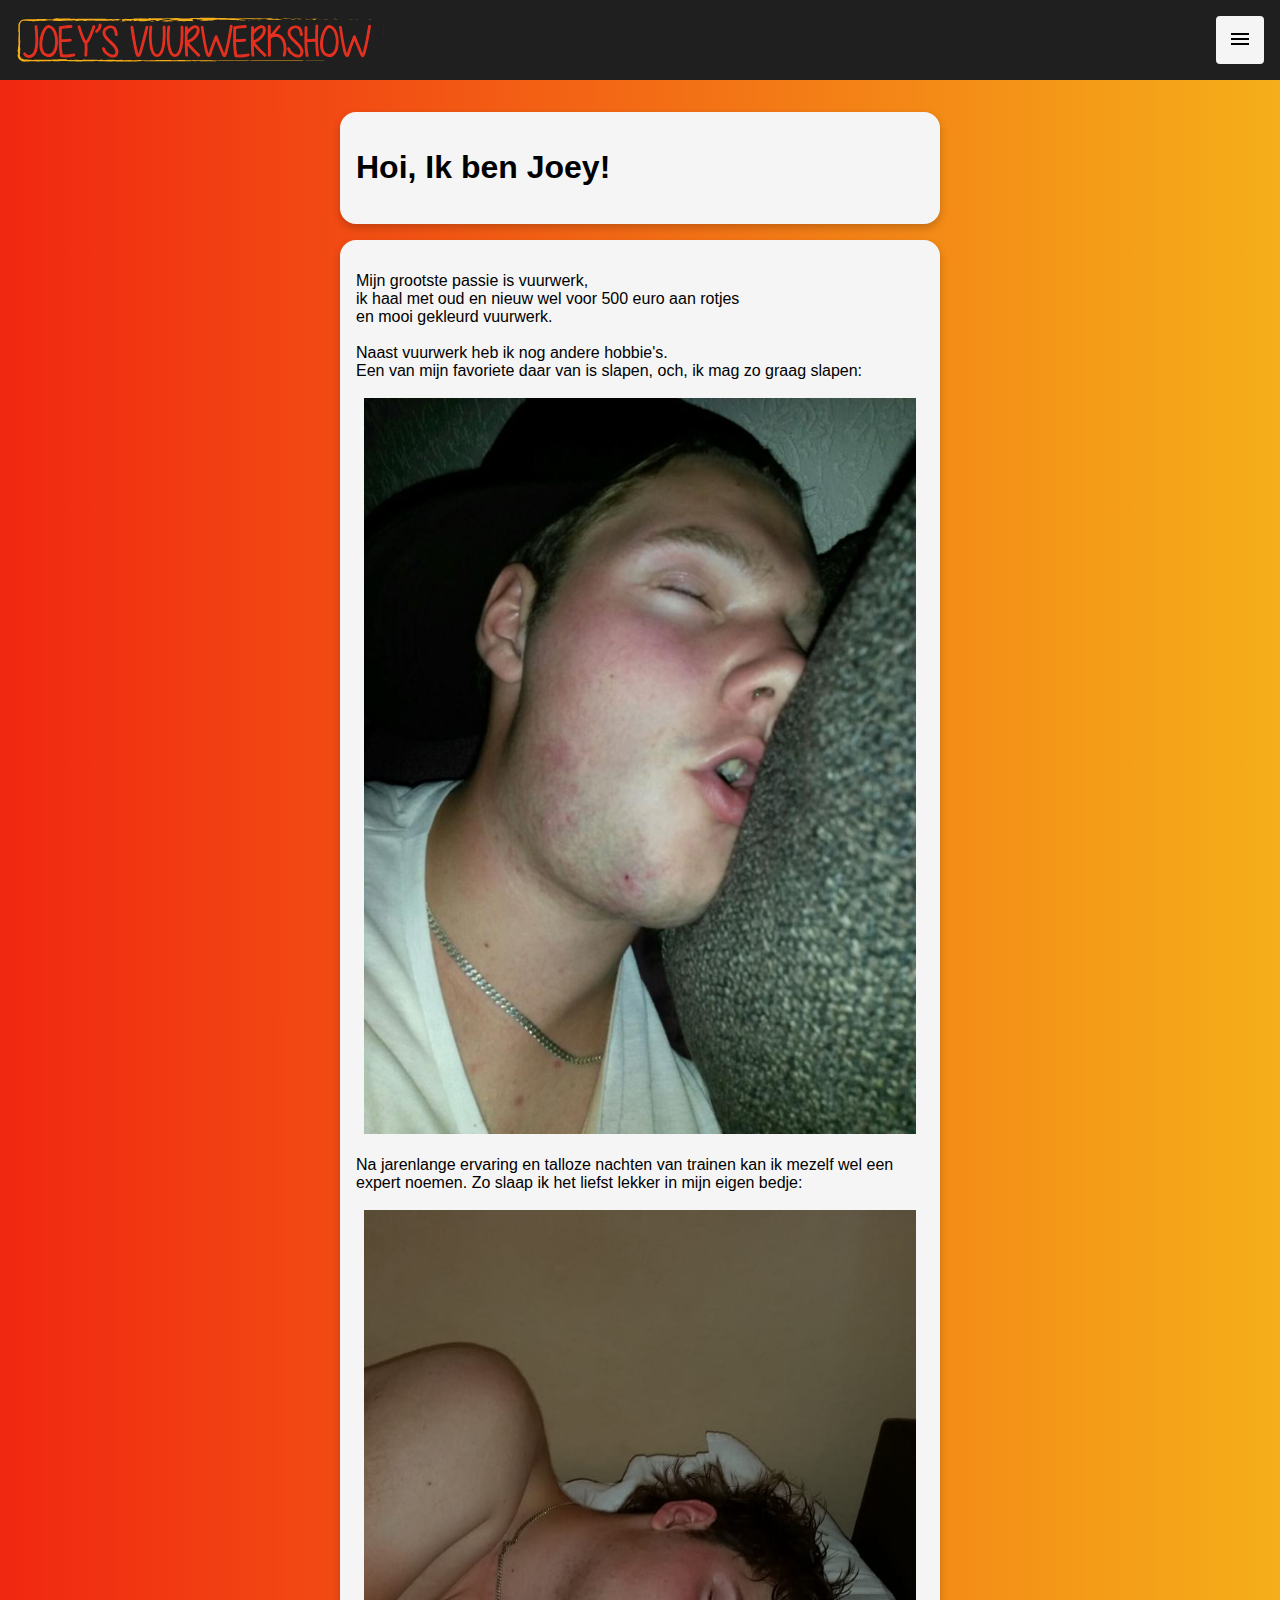
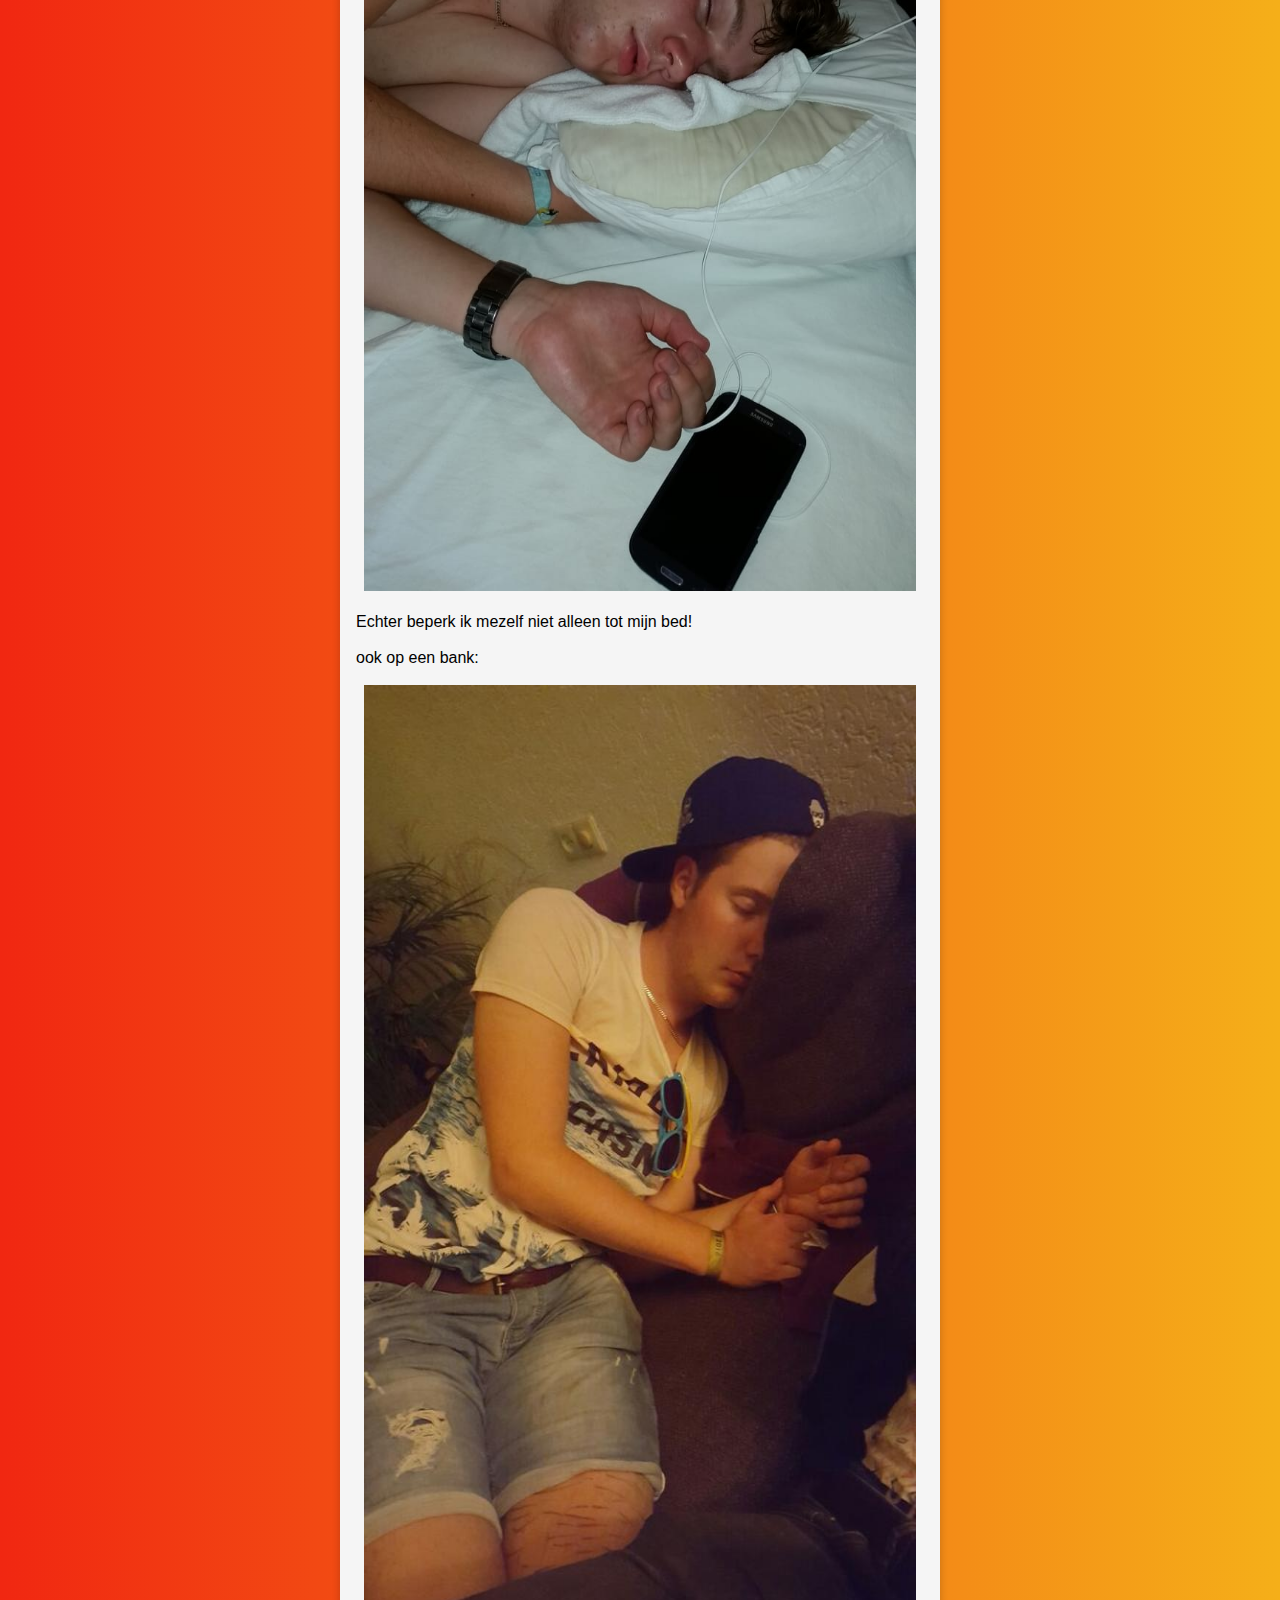
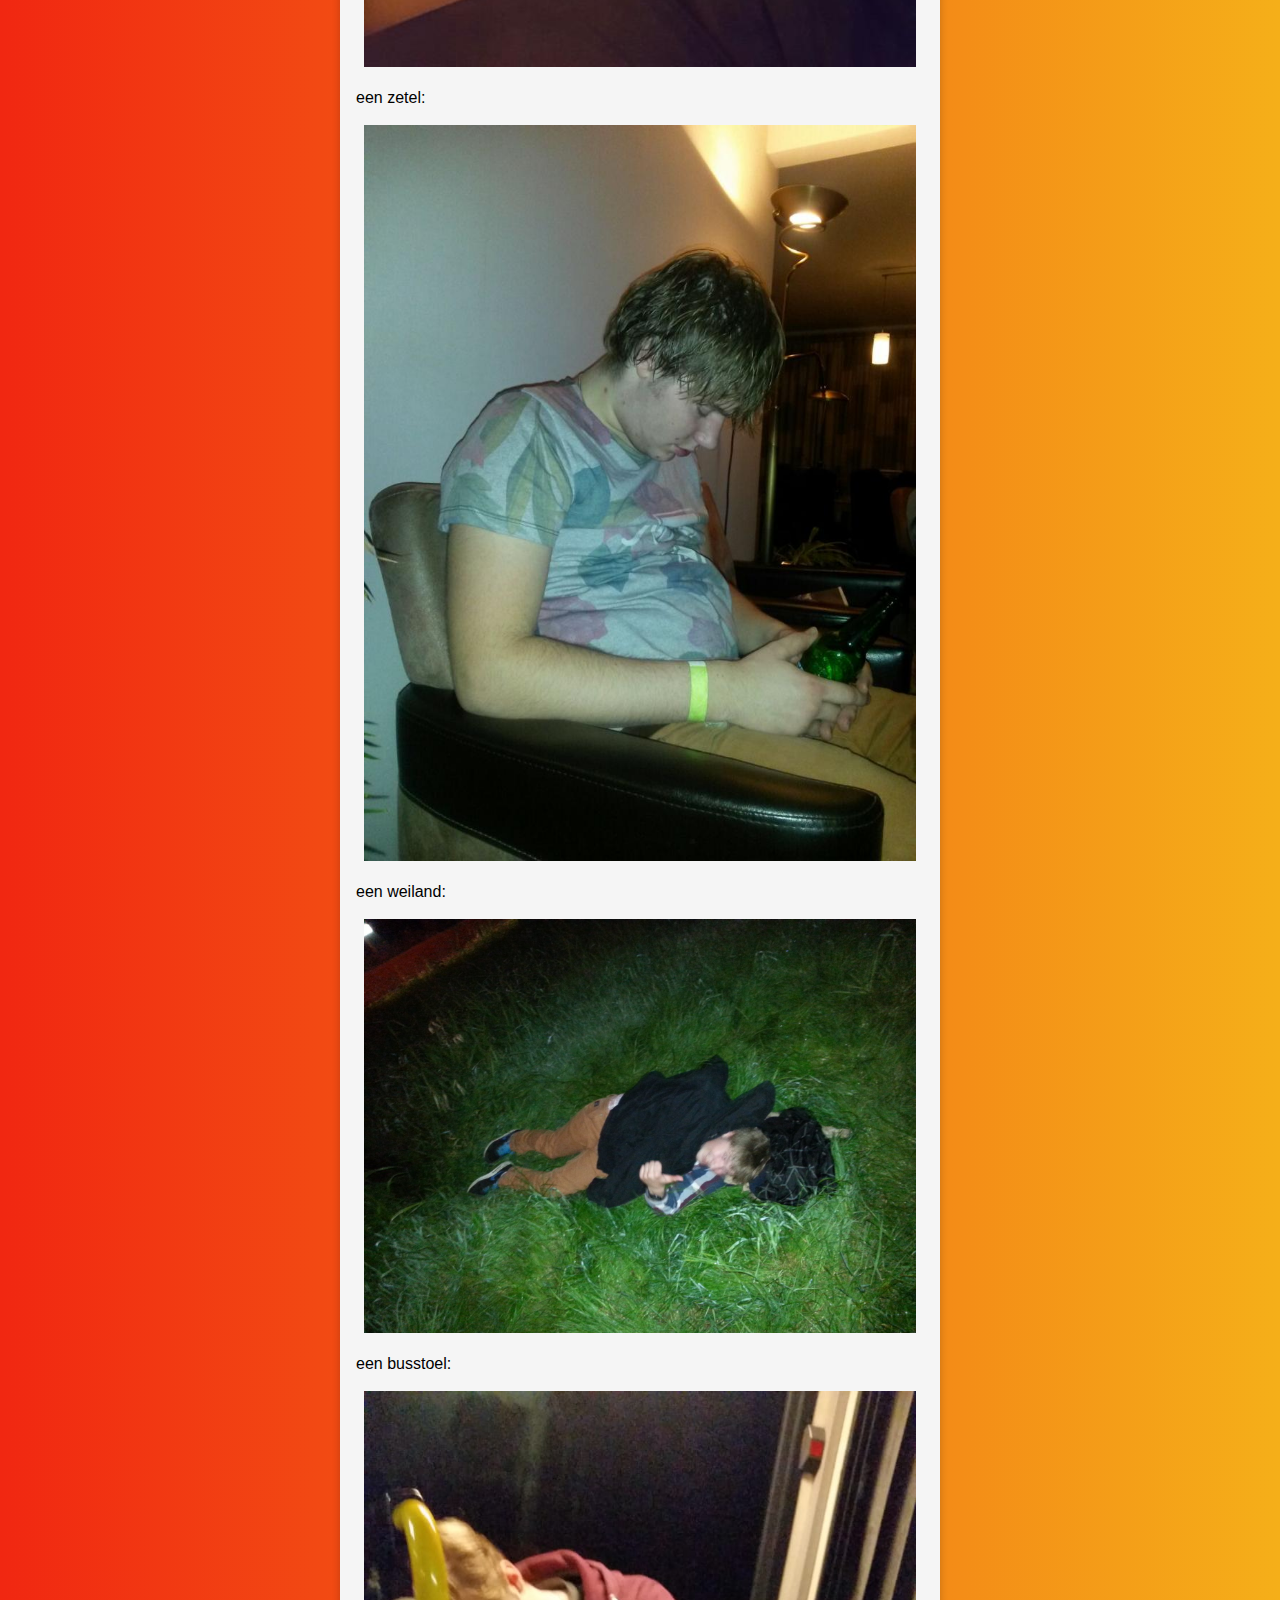
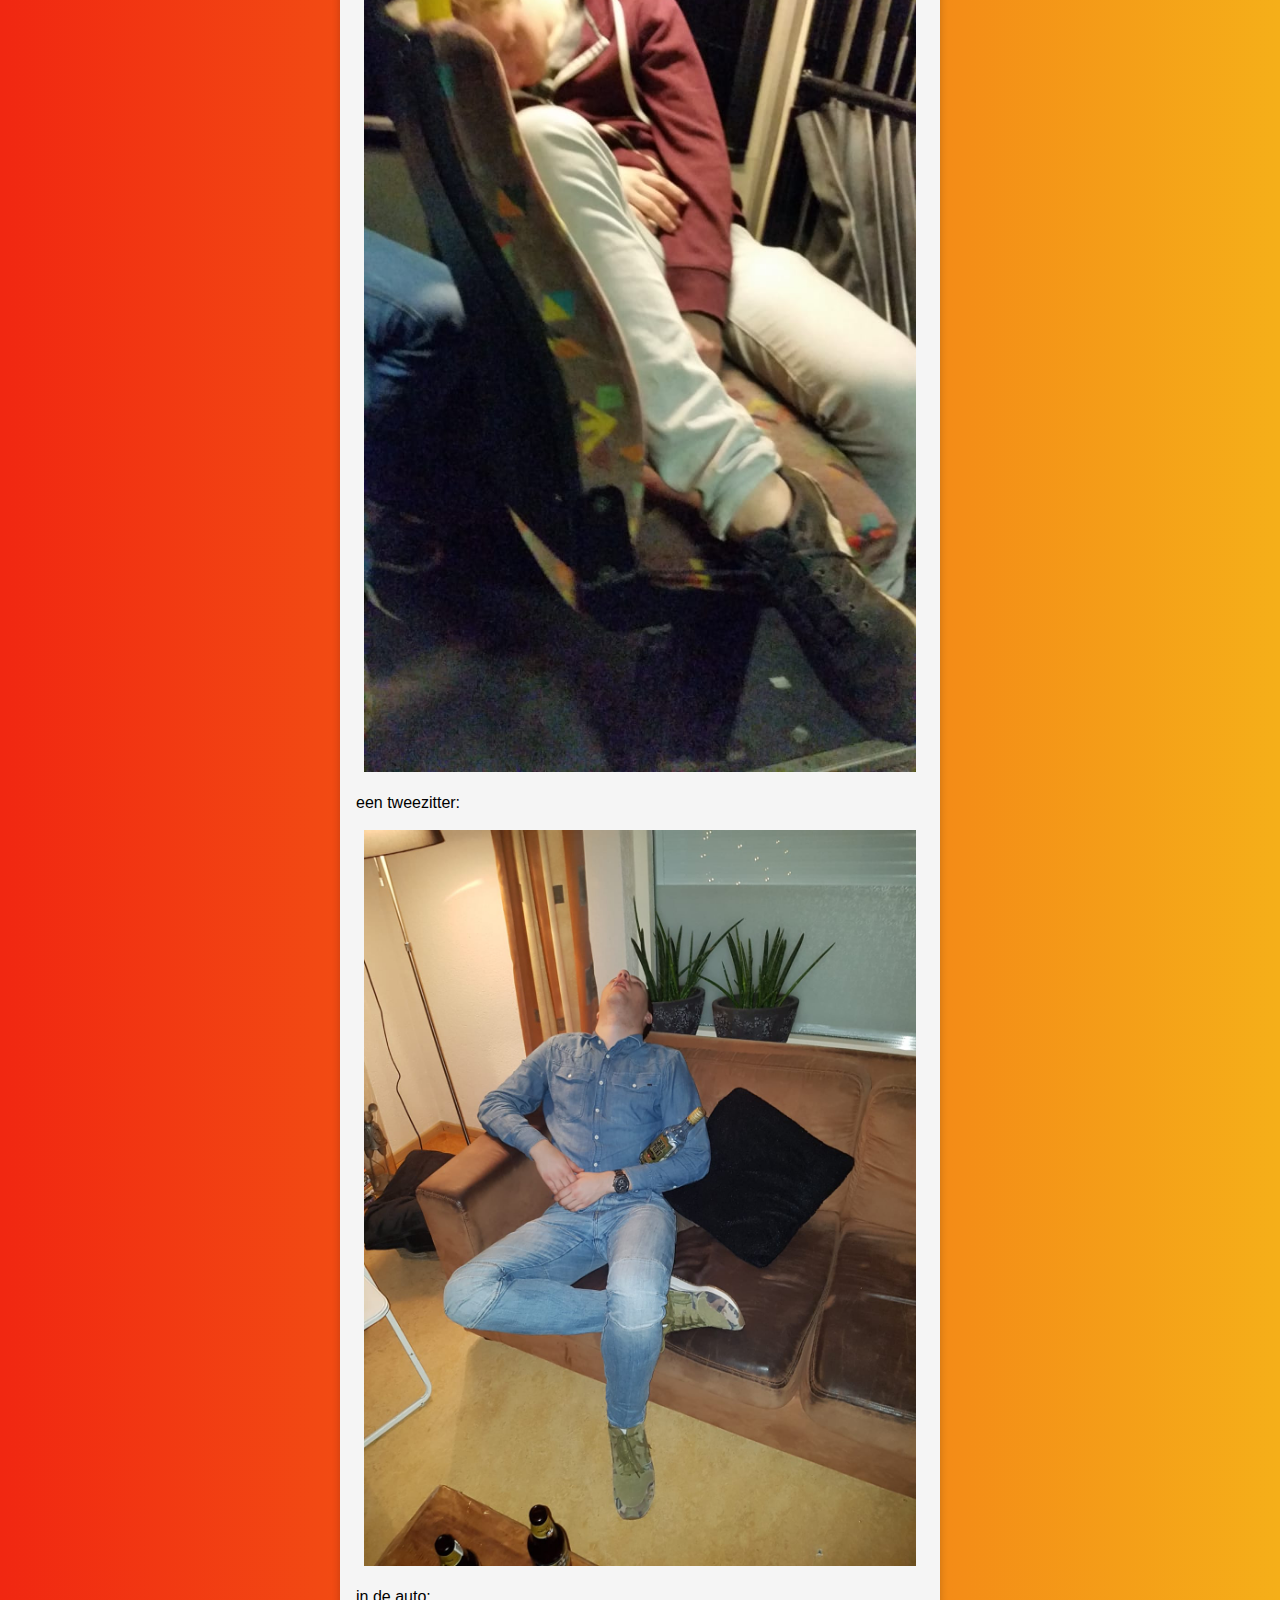
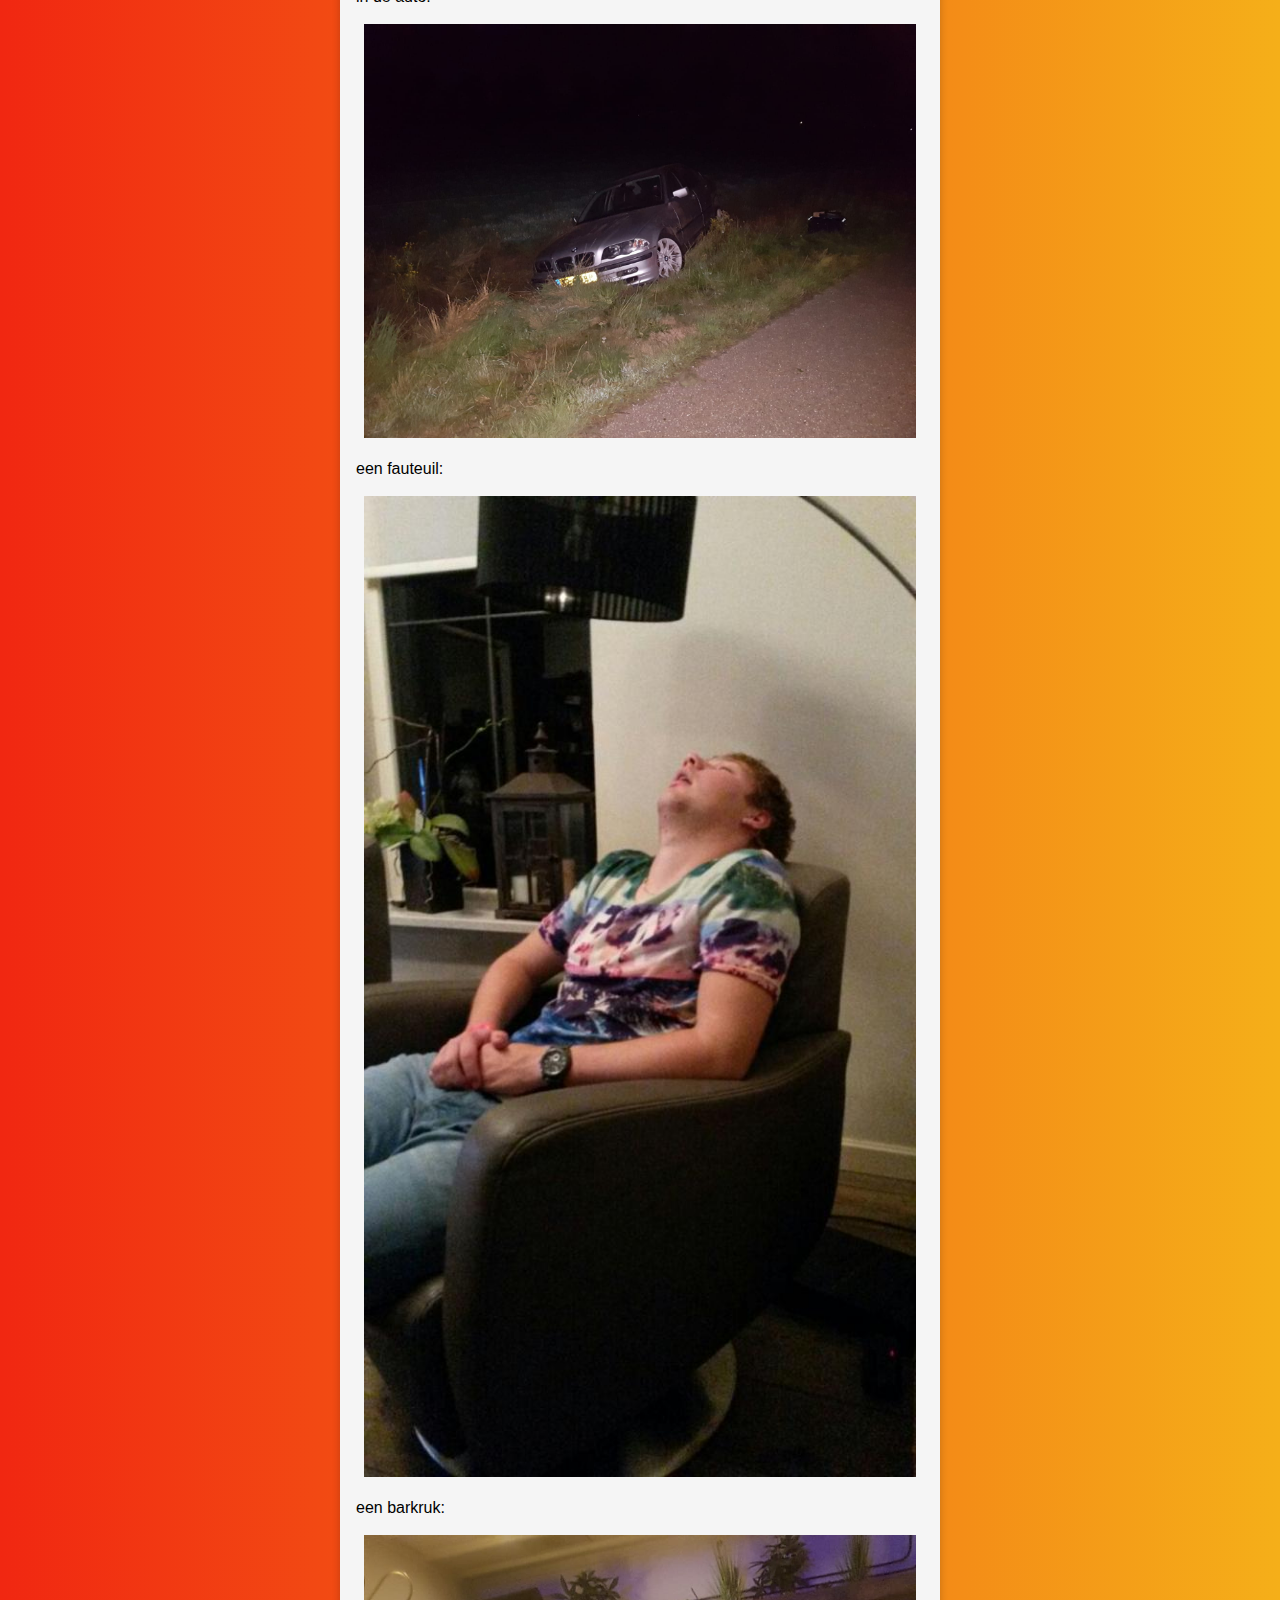
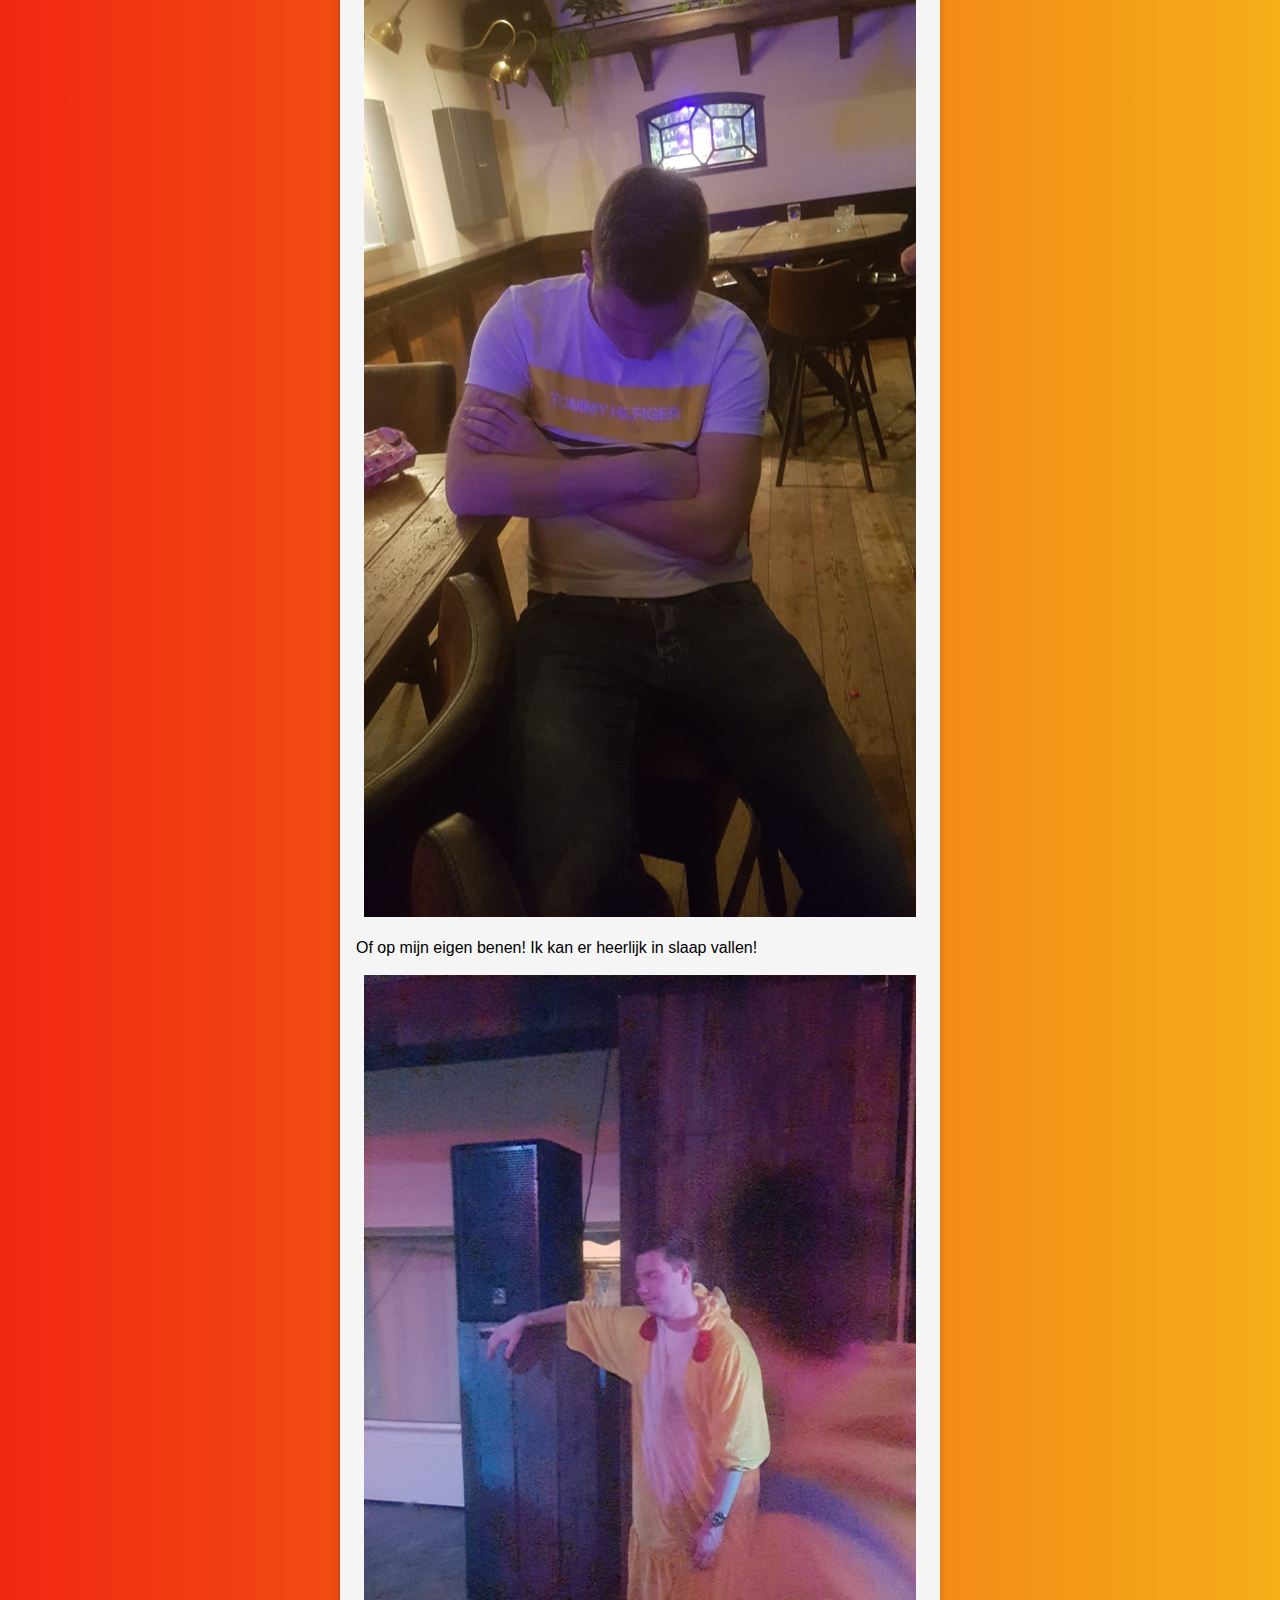
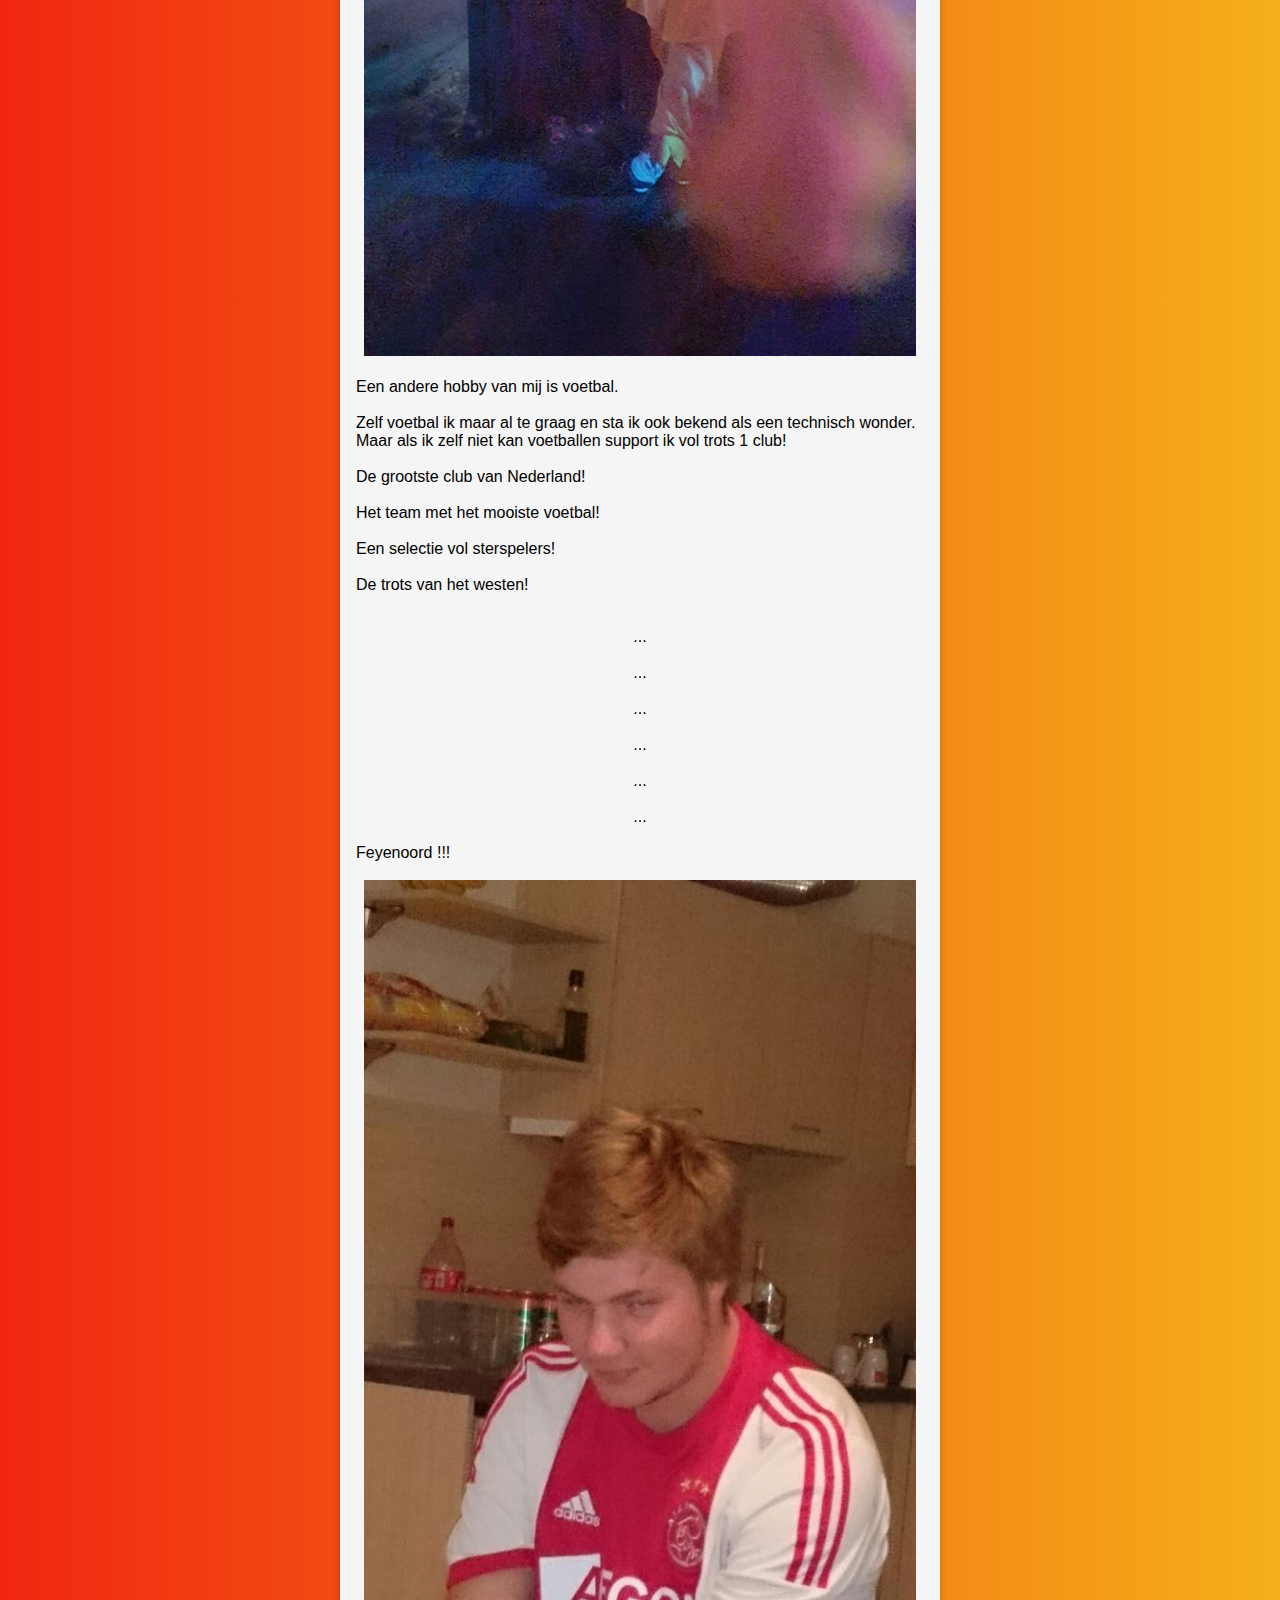
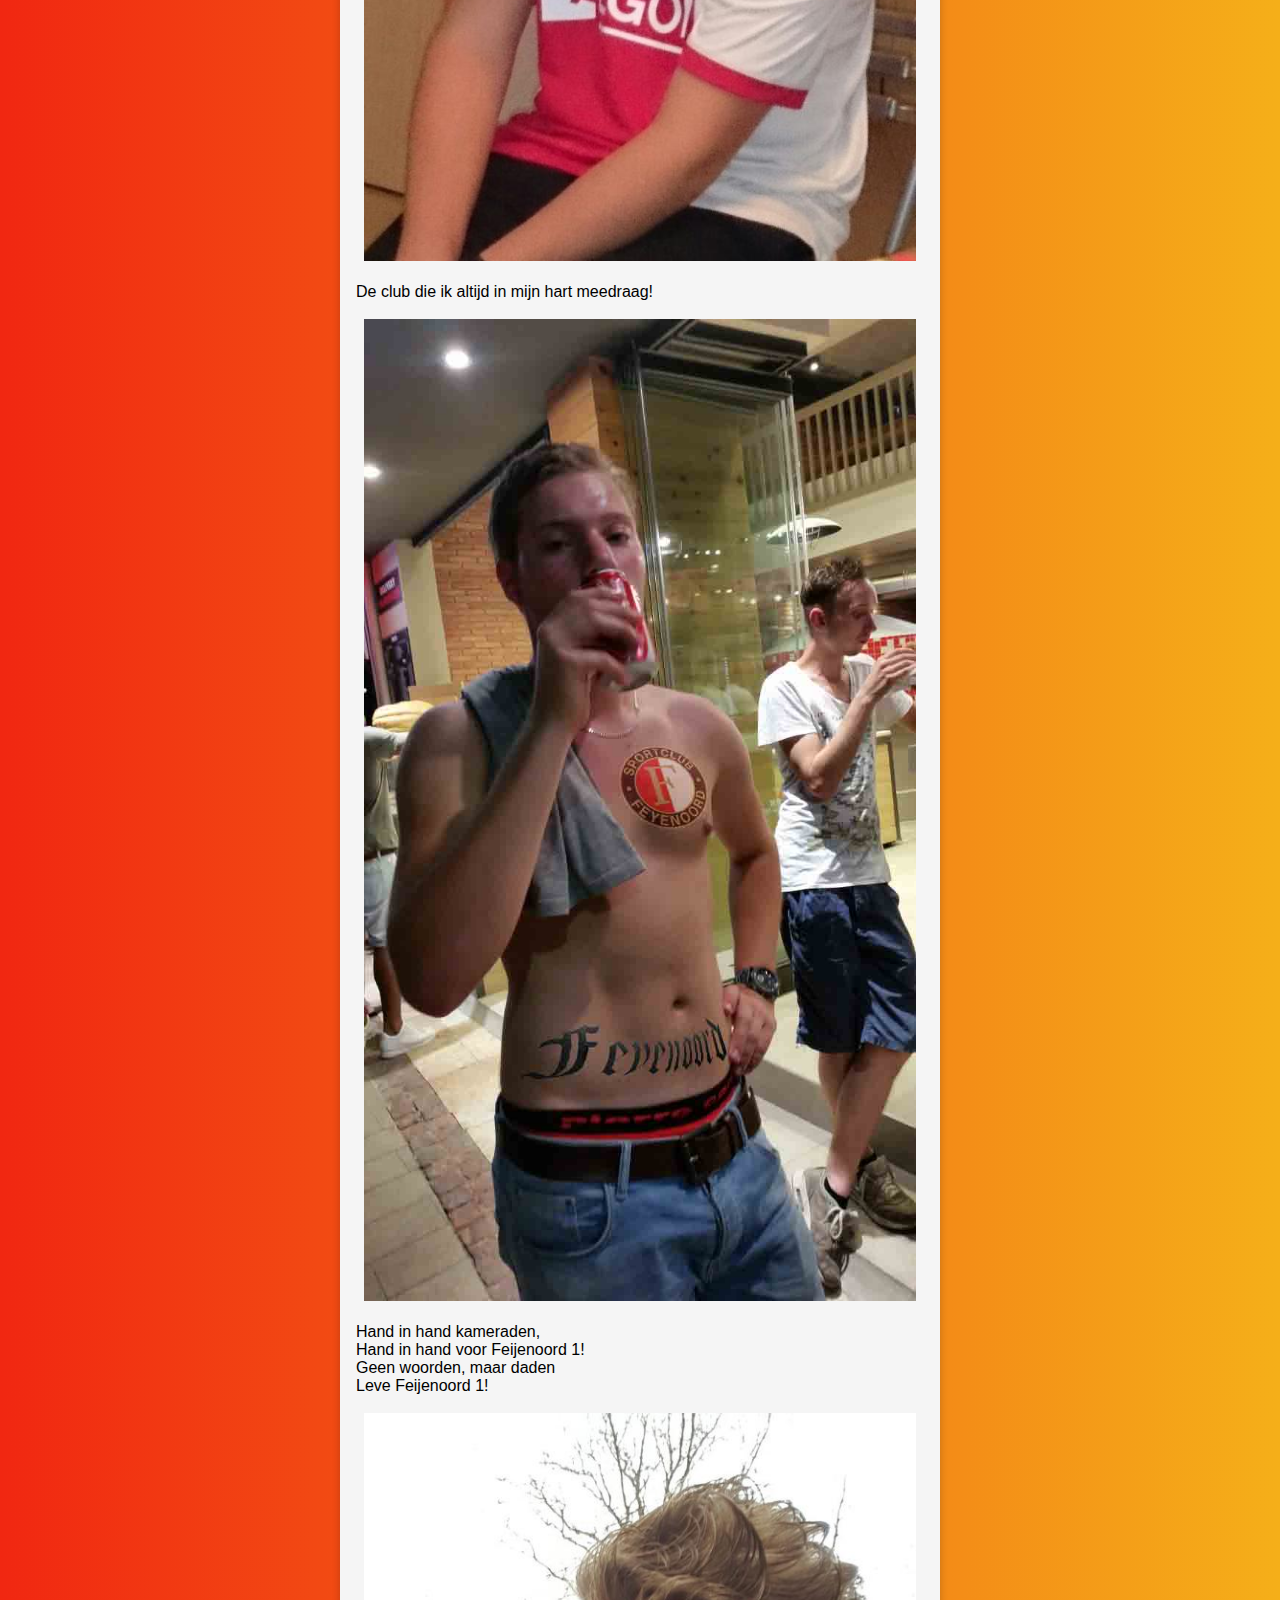
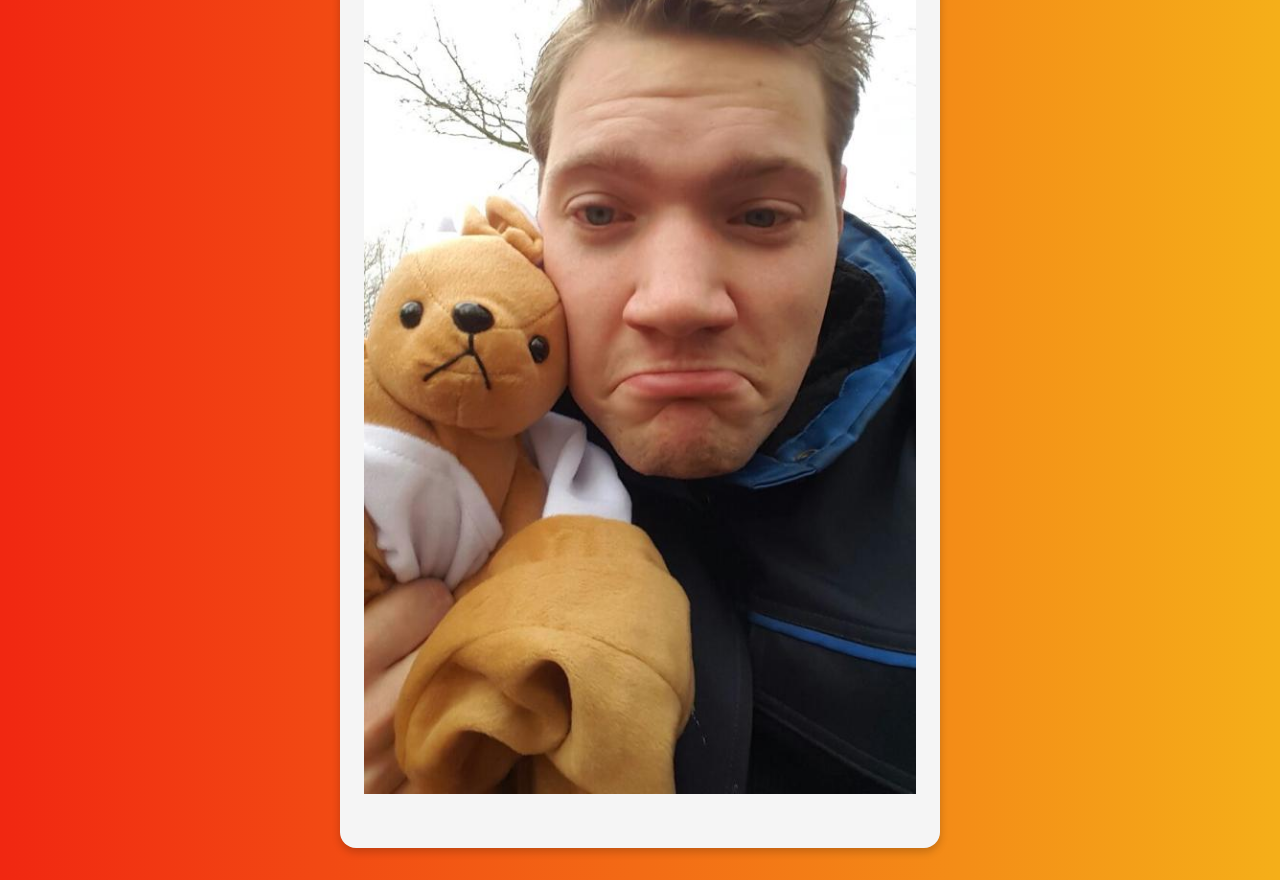
<file: aboutme.html>
<!DOCTYPE html>
<html lang="en">
<head>
    <meta charset="UTF-8">
    <meta name="viewport" content="width=device-width, initial-scale=1.0">
    <title>Joey's Vuurwerkshow!</title>
    <link href="Resources/CSS/style.css" rel="stylesheet" type="text/css">
    
</head>

<body>
    <!--begin board vuurwerk-->
    <div id = "board"></div>
<!--begin board vuurwerk-->
    <div class="header">
        <div class="header-menu">
                <img class ="fit-logo"
                src="Resources/IMG/logo.svg">
            <button id="nav-toggle" class="button"><img src="Resources/Icon/menu-24px.svg"></button>
        </div>
        <div class="header-right hidden" id="nav-content">
            <a href="index.html">Home </a>
            <a href="media.html">Media</a>
            <a href="social.html">Social</a>
            <a class="active" href="aboutme.html">Over mij</a>
            <a href="gastenboek.html">Gastenboek</a>
        </div>
    </div>

    <div style = "padding: 0px 16px 0px 16px">
        <div class ="responsivecard" style= "margin-top: 112px; padding: 16px">
            <h1>
                Hoi, Ik ben Joey!
            </h1>
        </div>
    </div>

    <div style = "padding: 0px 16px 16px 16px">
        <div class ="responsivecard" style= "padding: 16px">
            <div>
                    <p>
                    Mijn grootste passie is vuurwerk,<br>
                    ik haal met oud en nieuw wel voor 500 euro aan rotjes<br>
                    en mooi gekleurd vuurwerk.<br>
                    <br>
                    Naast vuurwerk heb ik nog andere hobbie's.<br>
                    Een van mijn favoriete daar van is slapen, och, ik mag zo graag slapen:  <br><br>
                    <img src="Resources/IMG/slapen1.jpeg" class="responsive"><br><br>
                    Na jarenlange ervaring en talloze nachten van trainen kan ik mezelf wel een expert noemen. Zo slaap ik het liefst lekker in mijn eigen bedje:<br><br>
                    <img src="Resources/IMG/slapen2.jpeg" class="responsive"><br><br>
                    Echter beperk ik mezelf niet alleen tot mijn bed! <br><br>
                    ook op een bank:<br><br>
                    <img src="Resources/IMG/slapen3.jpeg" class="responsive"><br><br>
                    een zetel:<br><br>
                    <img src="Resources/IMG/slapen4.jpeg" class="responsive"><br><br>
                    een weiland: <br><br>
                    <img src="Resources/IMG/slapen5.jpeg" class="responsive"><br><br>
                    een busstoel: <br><br>
                    <img src="Resources/IMG/slapen6.jpeg" class="responsive"><br><br>
                    een tweezitter: <br><br>
                    <img src="Resources/IMG/slapen7.jpeg" class="responsive"><br><br>
                    in de auto: <br><br>
                    <img src="Resources/IMG/slapen8.jpeg" class="responsive"><br><br>
                    een fauteuil: <br><br>
                    <img src="Resources/IMG/slapen9.jpeg" class="responsive"><br><br>
                    een barkruk: <br><br>
                    <img src="Resources/IMG/slapen10.jpeg" class="responsive"><br><br>
                    Of op mijn eigen benen! Ik kan er heerlijk in slaap vallen!<br><br>
                    <img src="Resources/IMG/slapenstaan.jpeg" class="responsive"><br><br>
                    Een andere hobby van mij is voetbal.<br><br>
                    Zelf voetbal ik maar al te graag en sta ik ook bekend als een technisch wonder.
                    Maar als ik zelf niet kan voetballen support ik vol trots 1 club! <br><br>
                    De grootste club van Nederland! <br><br>
                    Het team met het mooiste voetbal! <br><br>
                    Een selectie vol sterspelers! <br><br>
                    De trots van het westen! <br><br>
                    <div style="text-align:center">
                    ... <br><br>
                    ... <br><br>
                    ... <br><br>
                    ... <br><br>
                    ... <br><br>
                    ... <br><br>
                    </div>
                    Feyenoord !!! <br><br>
                    <img src="Resources/IMG/ajax1.jpeg" class="responsive"><br><br>
                    De club die ik altijd in mijn hart meedraag! <br><br>
                    <img src="Resources/IMG/ajax21.jpg" class="responsive"><br><br>
                    Hand in hand kameraden, <br>
                    Hand in hand voor Feijenoord 1!<br>
                    Geen woorden, maar daden<br>
                    Leve Feijenoord 1!<br><br>
                    <img src="Resources/IMG/ajax3.jpeg" class="responsive"><br><br>



                    </p>
            </div>
        </div>
    </div>


    <script>
		//Javascript to toggle the menu
		document.getElementById('nav-toggle').onclick = function(){
			document.getElementById("nav-content").classList.toggle("hidden");
		}
    </script>
    
</body>
<!--script voor vuurwerk begin-->
<script>
    var brd = document.createElement("DIV");
    document.body.insertBefore(brd, document.getElementById("board"));

    seeds = [];
    particles = [];

    const fwkPtcIniV = 0.5;
    const fwkSedIniV = 0.5;
    const fwkPtcIniT = 2500;
    const fwkSedIniT = 1000;
    const a = 0.0005;
    const g = 0.0005;
    const v = 0.3;
    const cursorXOffset = 5;
    const cursorYOffset = 0;


    function newFireworkParticle(x, y, angle)
    {
        var fwkPtc = document.createElement("DIV");
        fwkPtc.setAttribute('class', 'fireWorkParticle');
        fwkPtc.time = fwkPtcIniT;
        while(angle > 360)
            angle -= 360;
        while(angle < 0)
            angle += 360;
        fwkPtc.velocity = [];
        if(angle > 270)
        {
            fwkPtc.velocity.x = fwkPtcIniV * Math.sin(angle * Math.PI / 180) * (1 - Math.random() * v);
            fwkPtc.velocity.y = fwkPtcIniV * Math.cos(angle * Math.PI / 180) * (1 - Math.random() * v);
        }
        else if(angle > 180)
        {
            fwkPtc.velocity.x = fwkPtcIniV * Math.sin(angle * Math.PI / 180) * (1 - Math.random() * v);
            fwkPtc.velocity.y = fwkPtcIniV * Math.cos(angle * Math.PI / 180) * (1 - Math.random() * v);
        }
        else if(angle > 90)
        {
            fwkPtc.velocity.x = fwkPtcIniV * Math.sin(angle * Math.PI / 180) * (1 - Math.random() * v);
            fwkPtc.velocity.y = fwkPtcIniV * Math.cos(angle * Math.PI / 180) * (1 - Math.random() * v);
        }
        else
        {
            fwkPtc.velocity.x = fwkPtcIniV * Math.sin(angle * Math.PI / 180) * (1 - Math.random() * v);
            fwkPtc.velocity.y = fwkPtcIniV * Math.cos(angle * Math.PI / 180) * (1 - Math.random() * v);
        }
        fwkPtc.position = [];
        fwkPtc.position.x = x;
        fwkPtc.position.y = y;
        fwkPtc.style.left = fwkPtc.position.x + 'px';
        fwkPtc.style.top = fwkPtc.position.y + 'px';
        if(particles == null)
            particles = [];
        particles.push(fwkPtc);
        return fwkPtc;
    }

    document.addEventListener("click", newFireWorkOnClick);

    function newFireWorkOnClick(event)
    {
        newFireworkSeed(event.pageX - brd.offsetLeft + cursorXOffset, event.pageY - brd.offsetTop + cursorYOffset);
    }

    function newFireworkSeed(x, y)
    {
        var fwkSed = document.createElement("DIV");
        fwkSed.setAttribute('class', 'fireWorkSeed');
        brd.appendChild(fwkSed);
        fwkSed.time = fwkSedIniT;
        fwkSed.velocity = [];
        fwkSed.velocity.x = 0;
        fwkSed.velocity.y = fwkSedIniV;
        fwkSed.position = [];
        fwkSed.position.x = x;
        fwkSed.position.y = y;
        fwkSed.style.left = fwkSed.position.x + 'px';
        fwkSed.style.top = fwkSed.position.y + 'px';
        if(seeds == null)
            seeds = [];
        seeds.push(fwkSed);
        return fwkSed;
    }
    
    function newFireWorkStar(x, y)
    {
        var fwkBch = document.createElement("DIV");
        fwkBch.setAttribute('class', 'fireWorkBatch');
        var a = 0;
        while(a < 360)
        {
            var fwkPtc = newFireworkParticle(x, y, a);
            fwkBch.appendChild(fwkPtc);
            a += 5;
        }
        brd.appendChild(fwkBch);
    }

    var before = Date.now();
    var id = setInterval(frame, 5);
    
    function frame()
    {
        var current = Date.now();
        var deltaTime = current - before;
        before = current;
        for(i in seeds)
        {
            var fwkSed = seeds[i];
            fwkSed.time -= deltaTime;
            if(fwkSed.time > 0)
            {
                fwkSed.velocity.x -= fwkSed.velocity.x * a * deltaTime;
                fwkSed.velocity.y -= g * deltaTime + fwkSed.velocity.y * a * deltaTime;
                fwkSed.position.x += fwkSed.velocity.x * deltaTime;
                fwkSed.position.y -= fwkSed.velocity.y * deltaTime;
                fwkSed.style.left = fwkSed.position.x + 'px';
                fwkSed.style.top = fwkSed.position.y + 'px';
            }
            else
            {
                newFireWorkStar(fwkSed.position.x, fwkSed.position.y);
                fwkSed.parentNode.removeChild(fwkSed);
                seeds.splice(i, 1);
            }
        }
        for(i in particles)
        {
            var fwkPtc = particles[i];
            fwkPtc.time -= deltaTime;
            if(fwkPtc.time > 0)
            {
                fwkPtc.velocity.x -= fwkPtc.velocity.x * a * deltaTime;
                fwkPtc.velocity.y -= g * deltaTime + fwkPtc.velocity.y * a * deltaTime;
                fwkPtc.position.x += fwkPtc.velocity.x * deltaTime;
                fwkPtc.position.y -= fwkPtc.velocity.y * deltaTime;
                fwkPtc.style.left = fwkPtc.position.x + 'px';
                fwkPtc.style.top = fwkPtc.position.y + 'px';
            }
            else
            {
                fwkPtc.parentNode.removeChild(fwkPtc);
                particles.splice(i, 1);
            }
        }
    }
</script>
<!--script voor vuurwerk eind-->
</html>
</file>
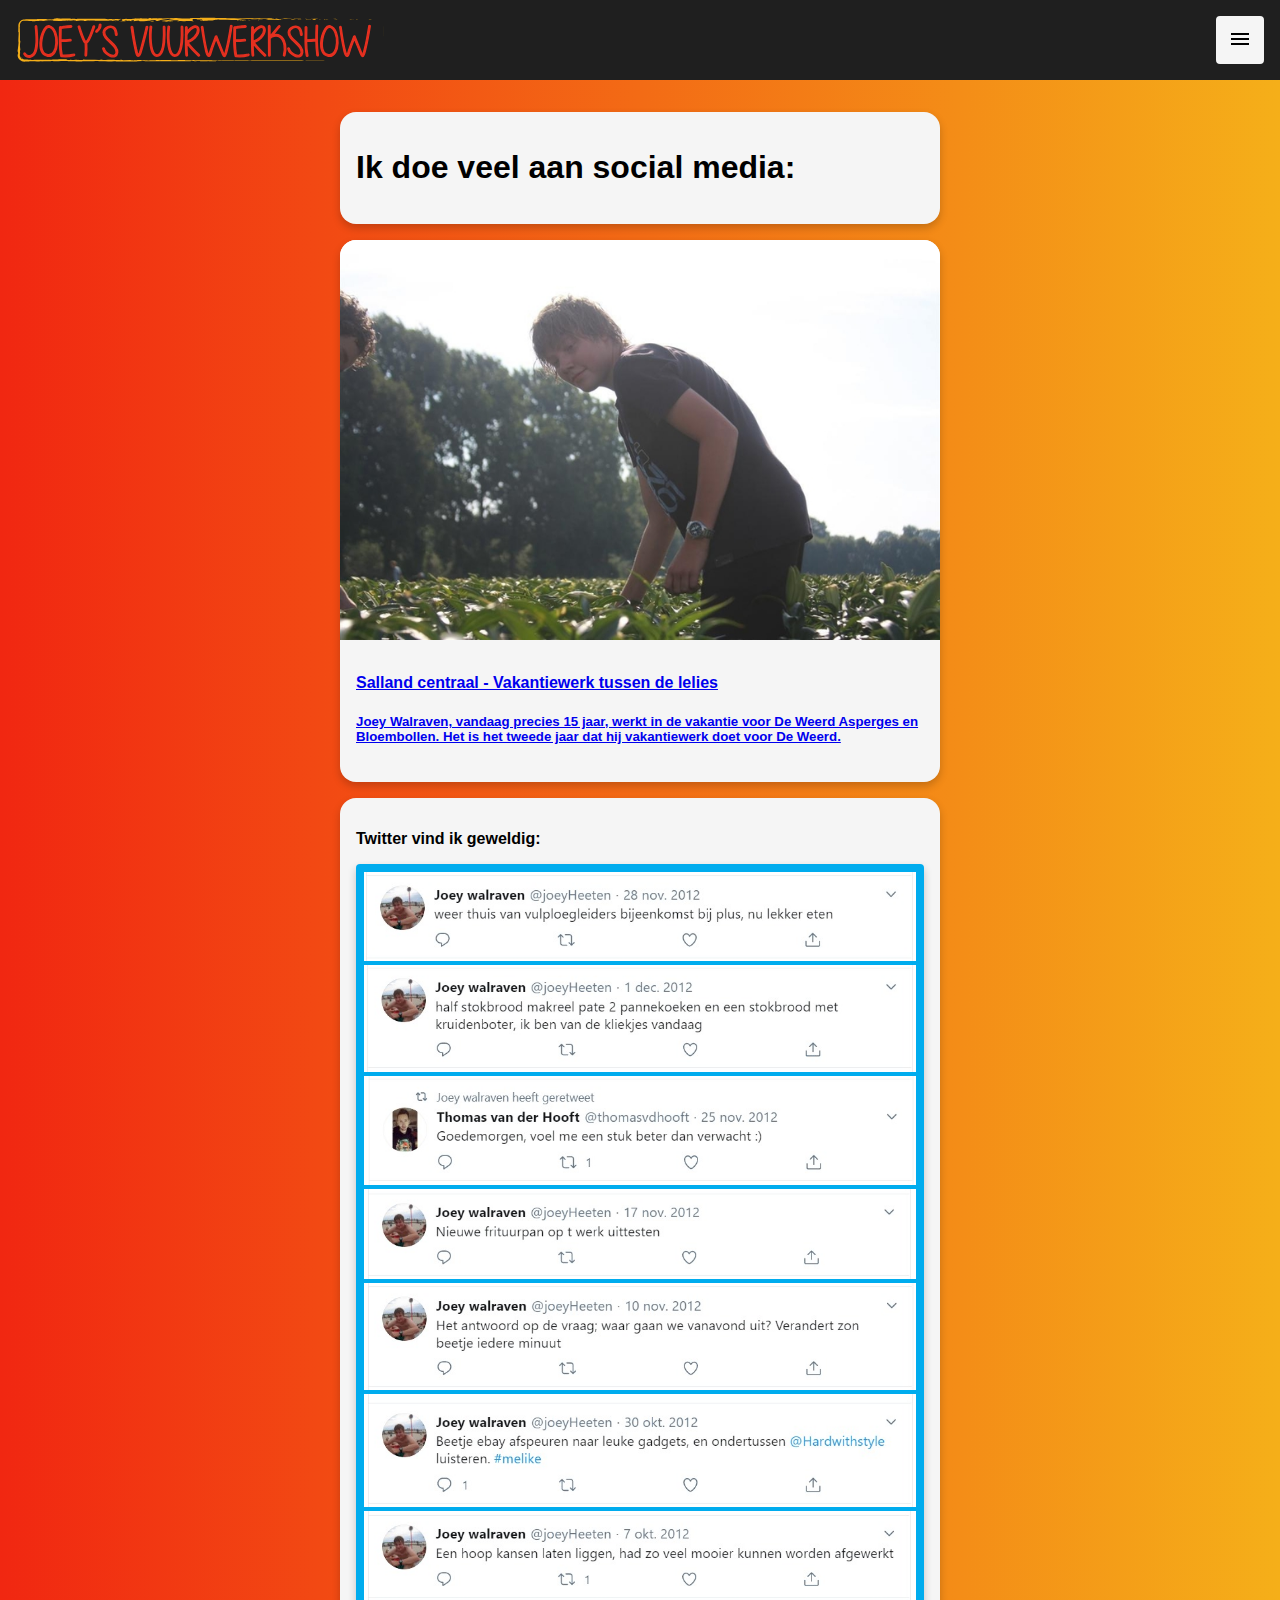
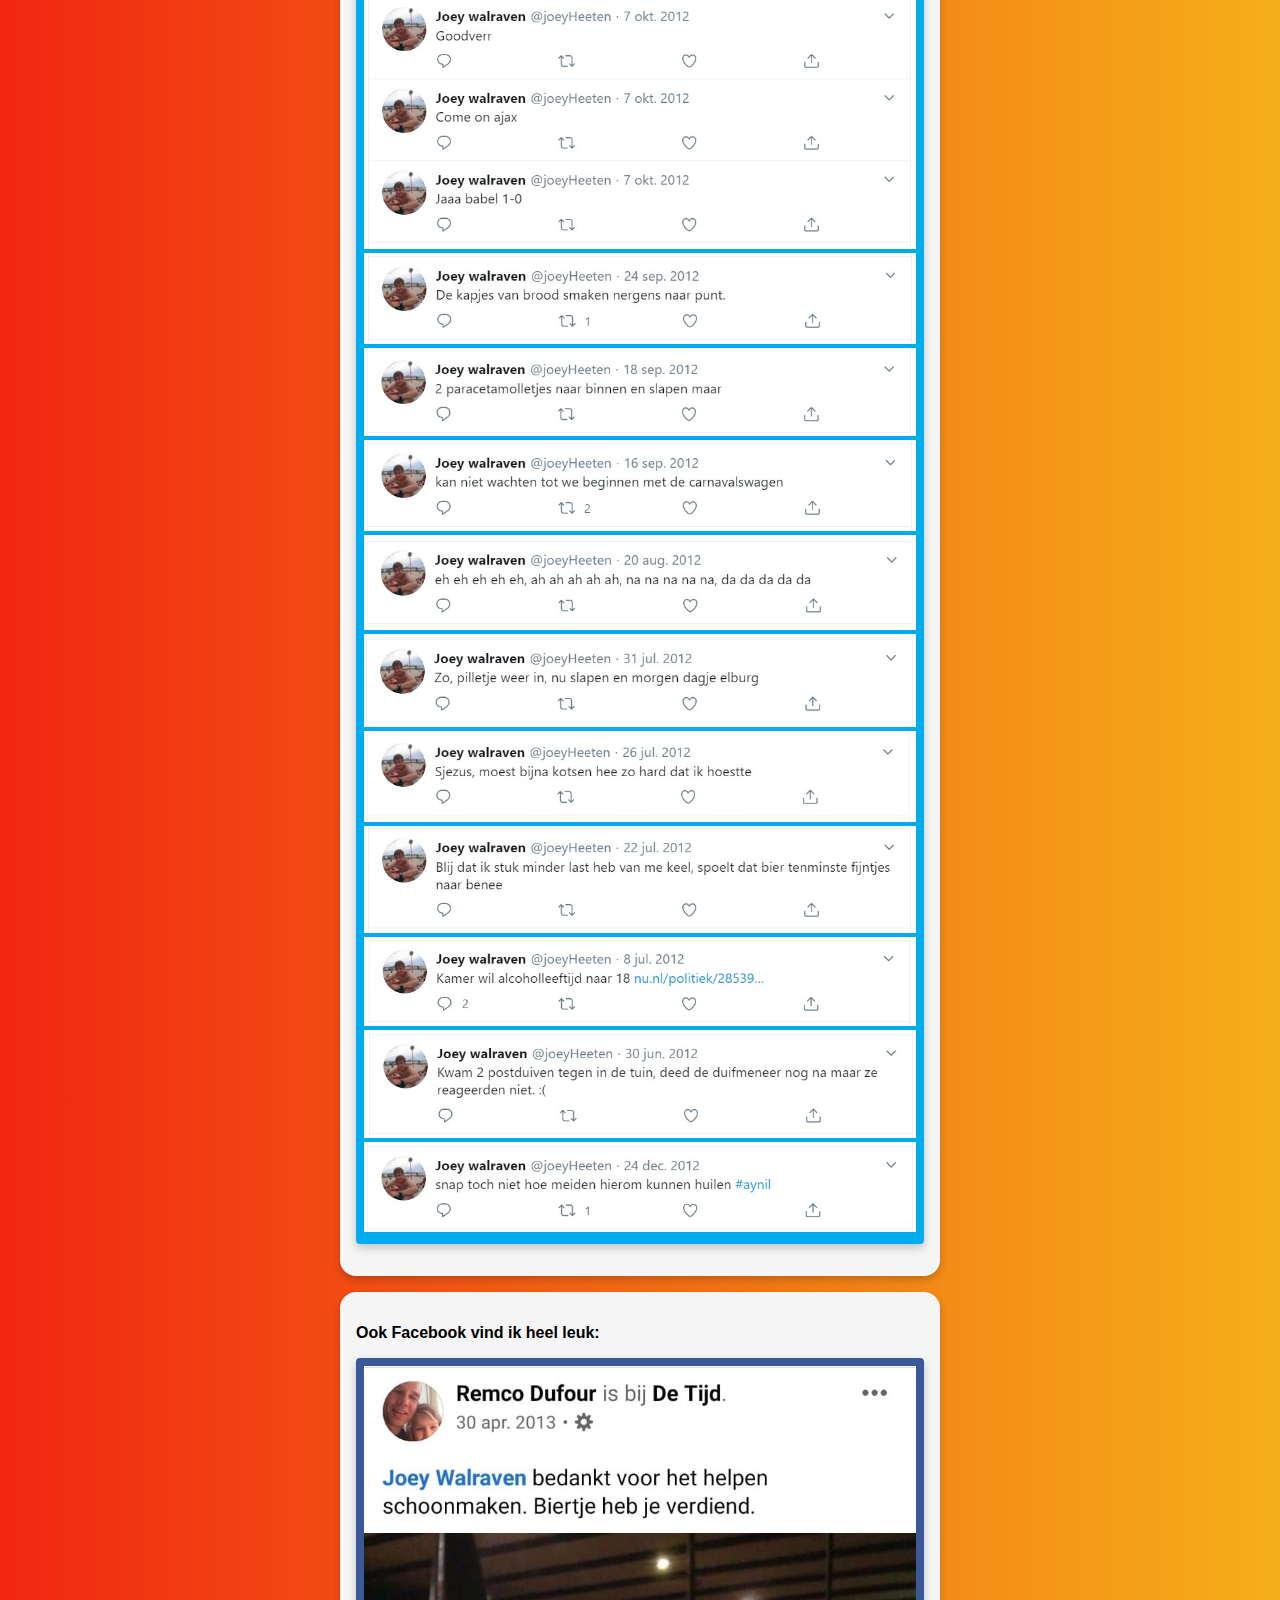
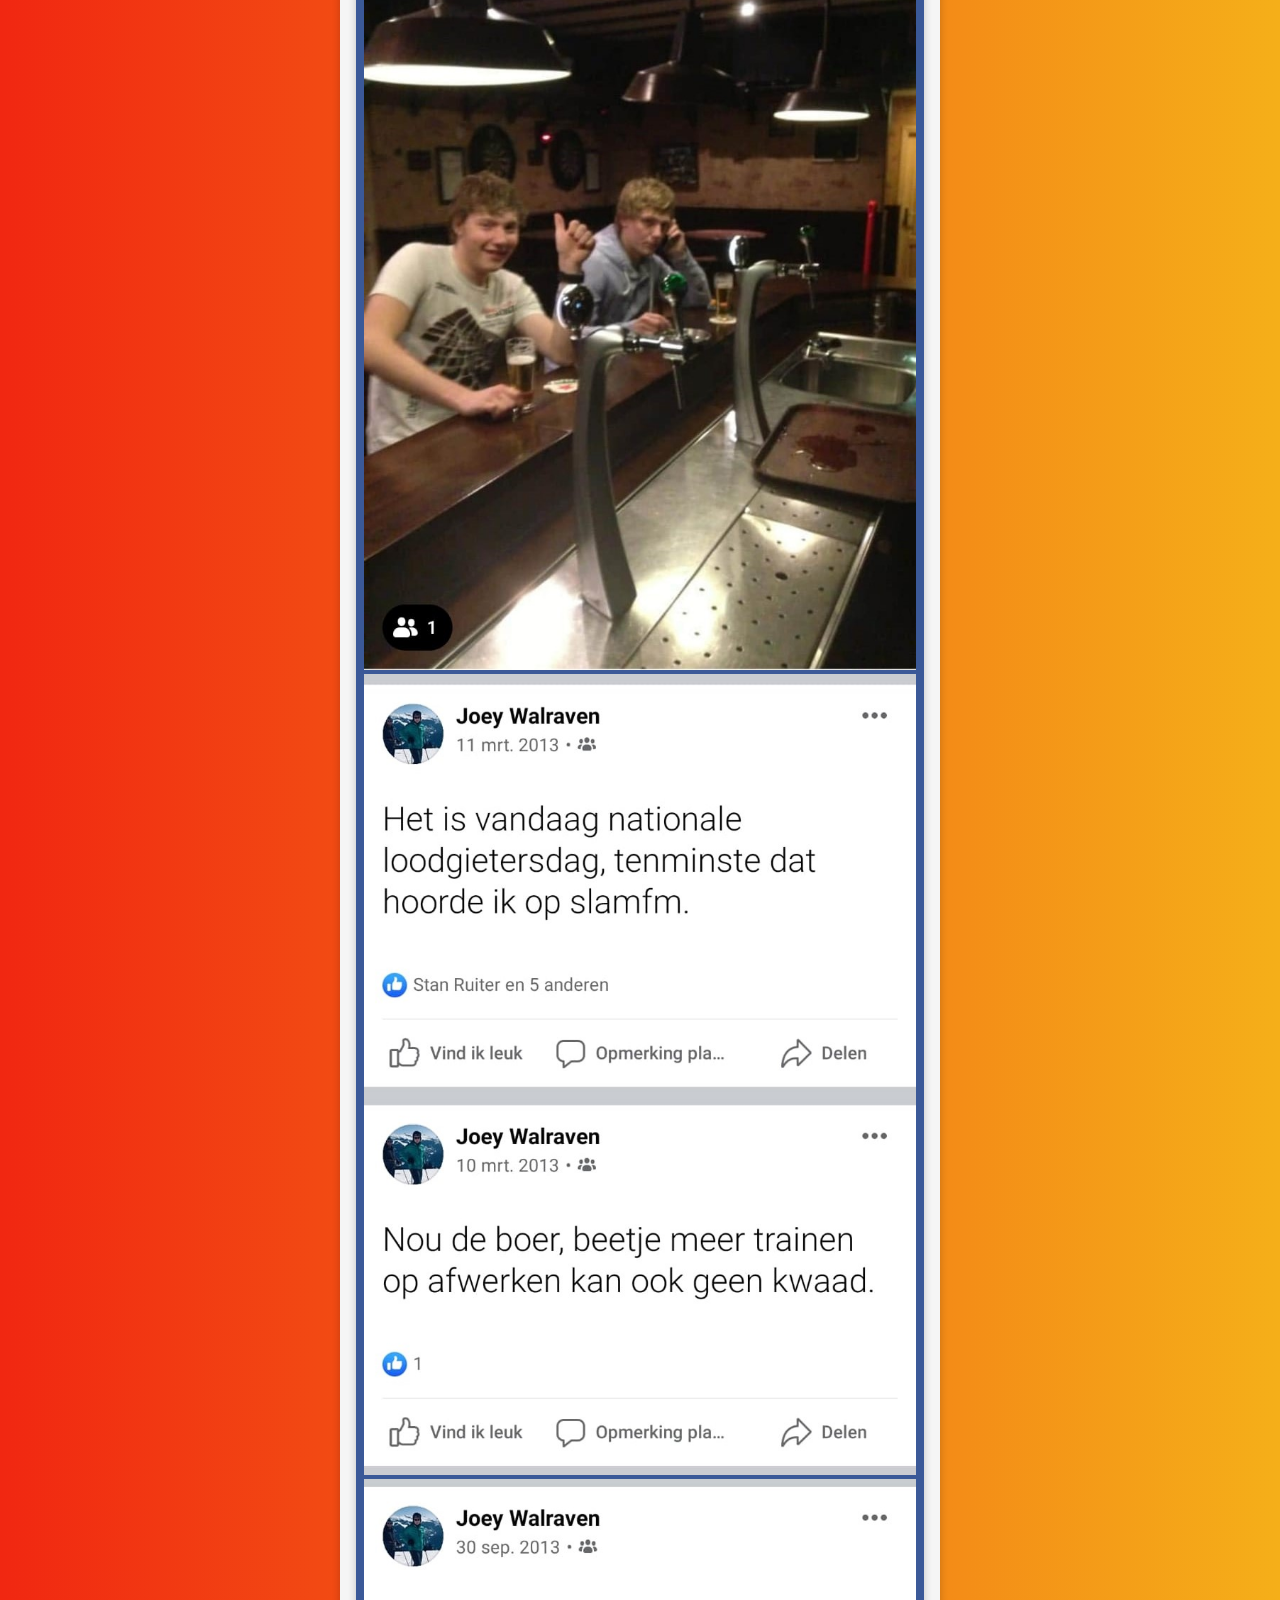
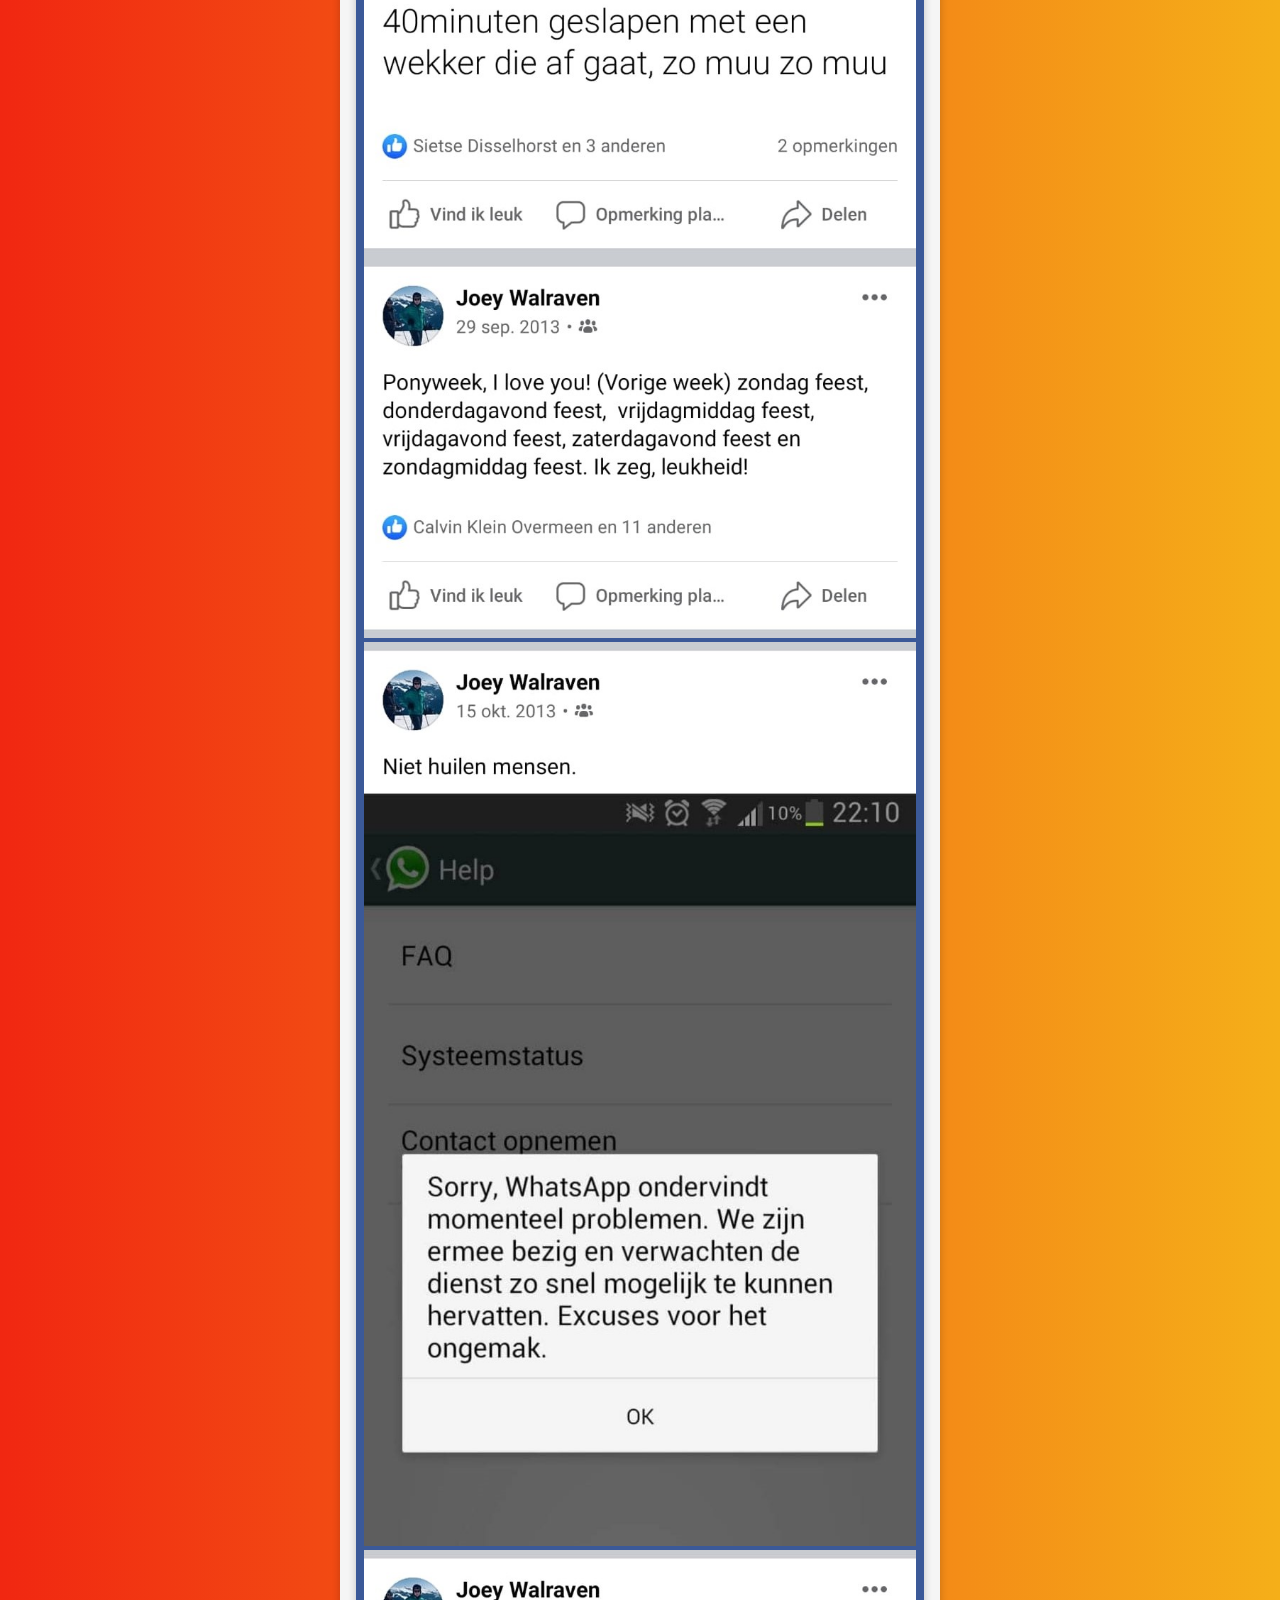
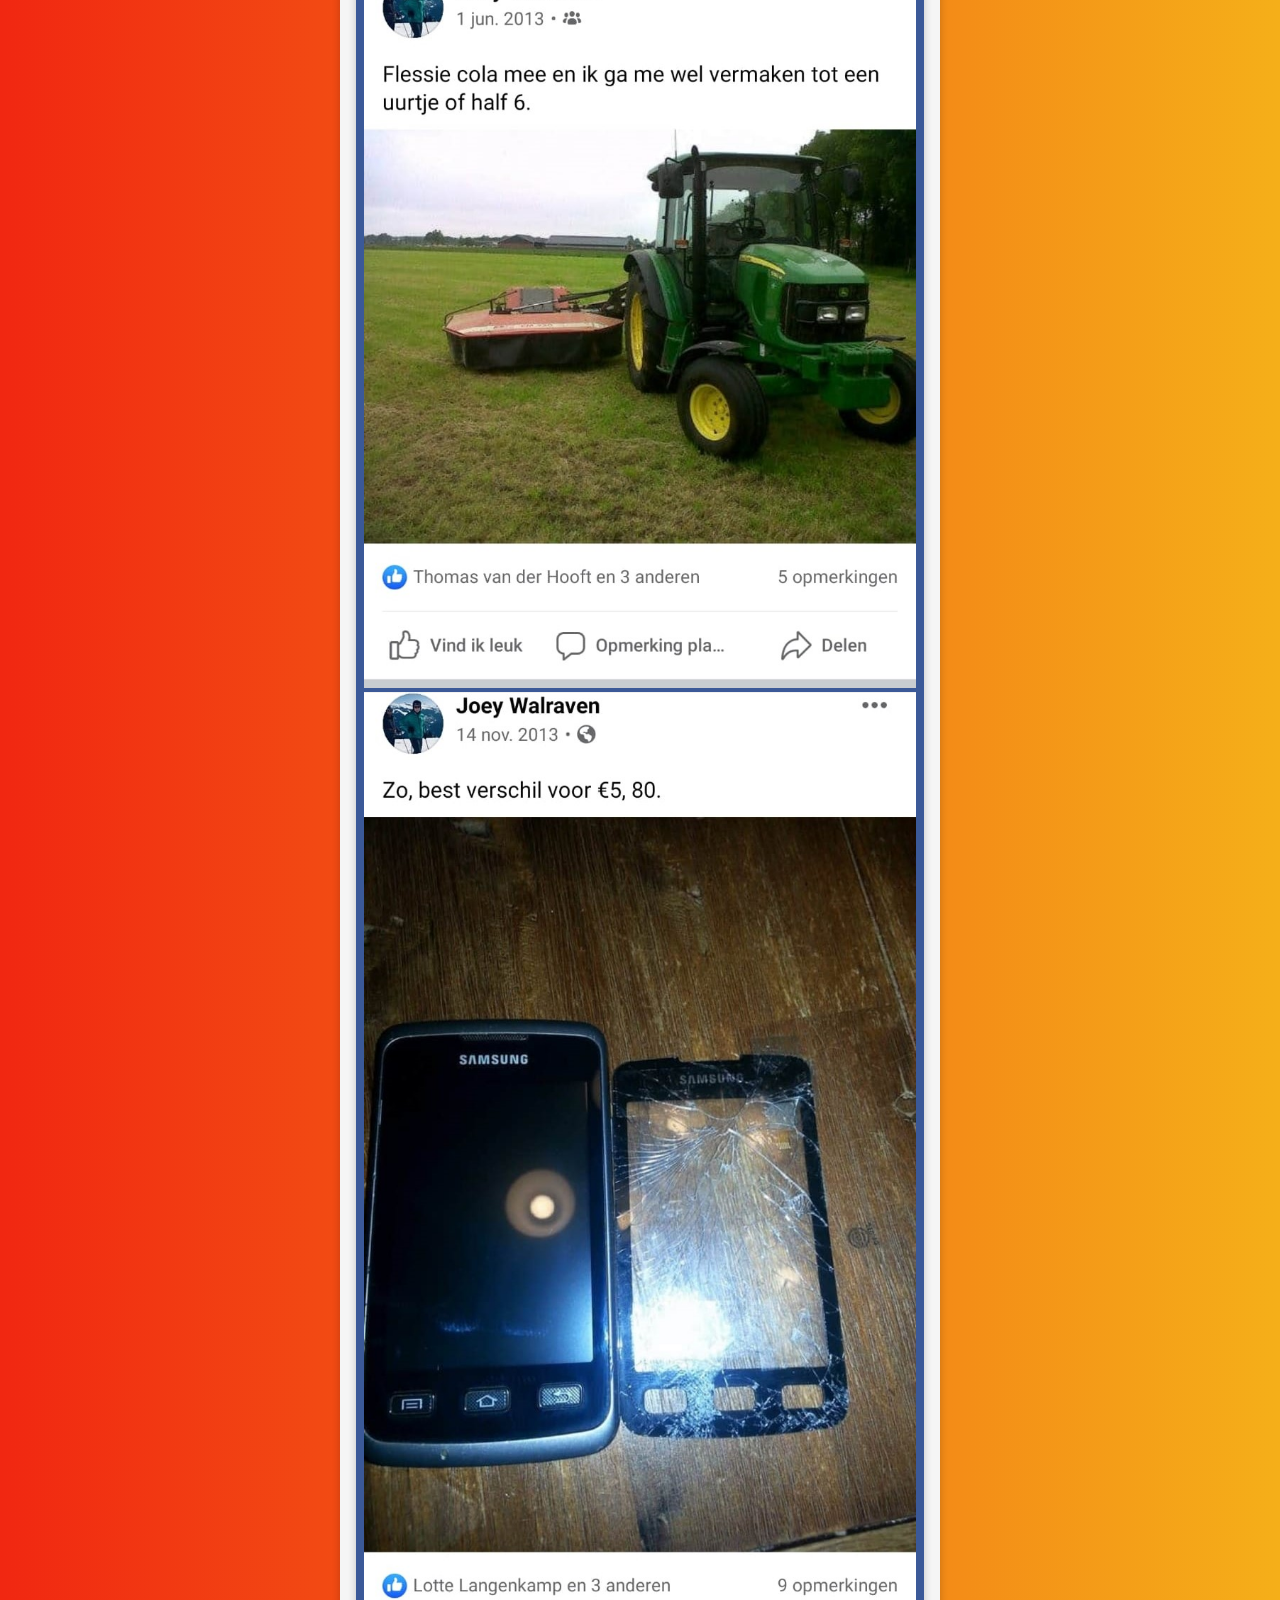
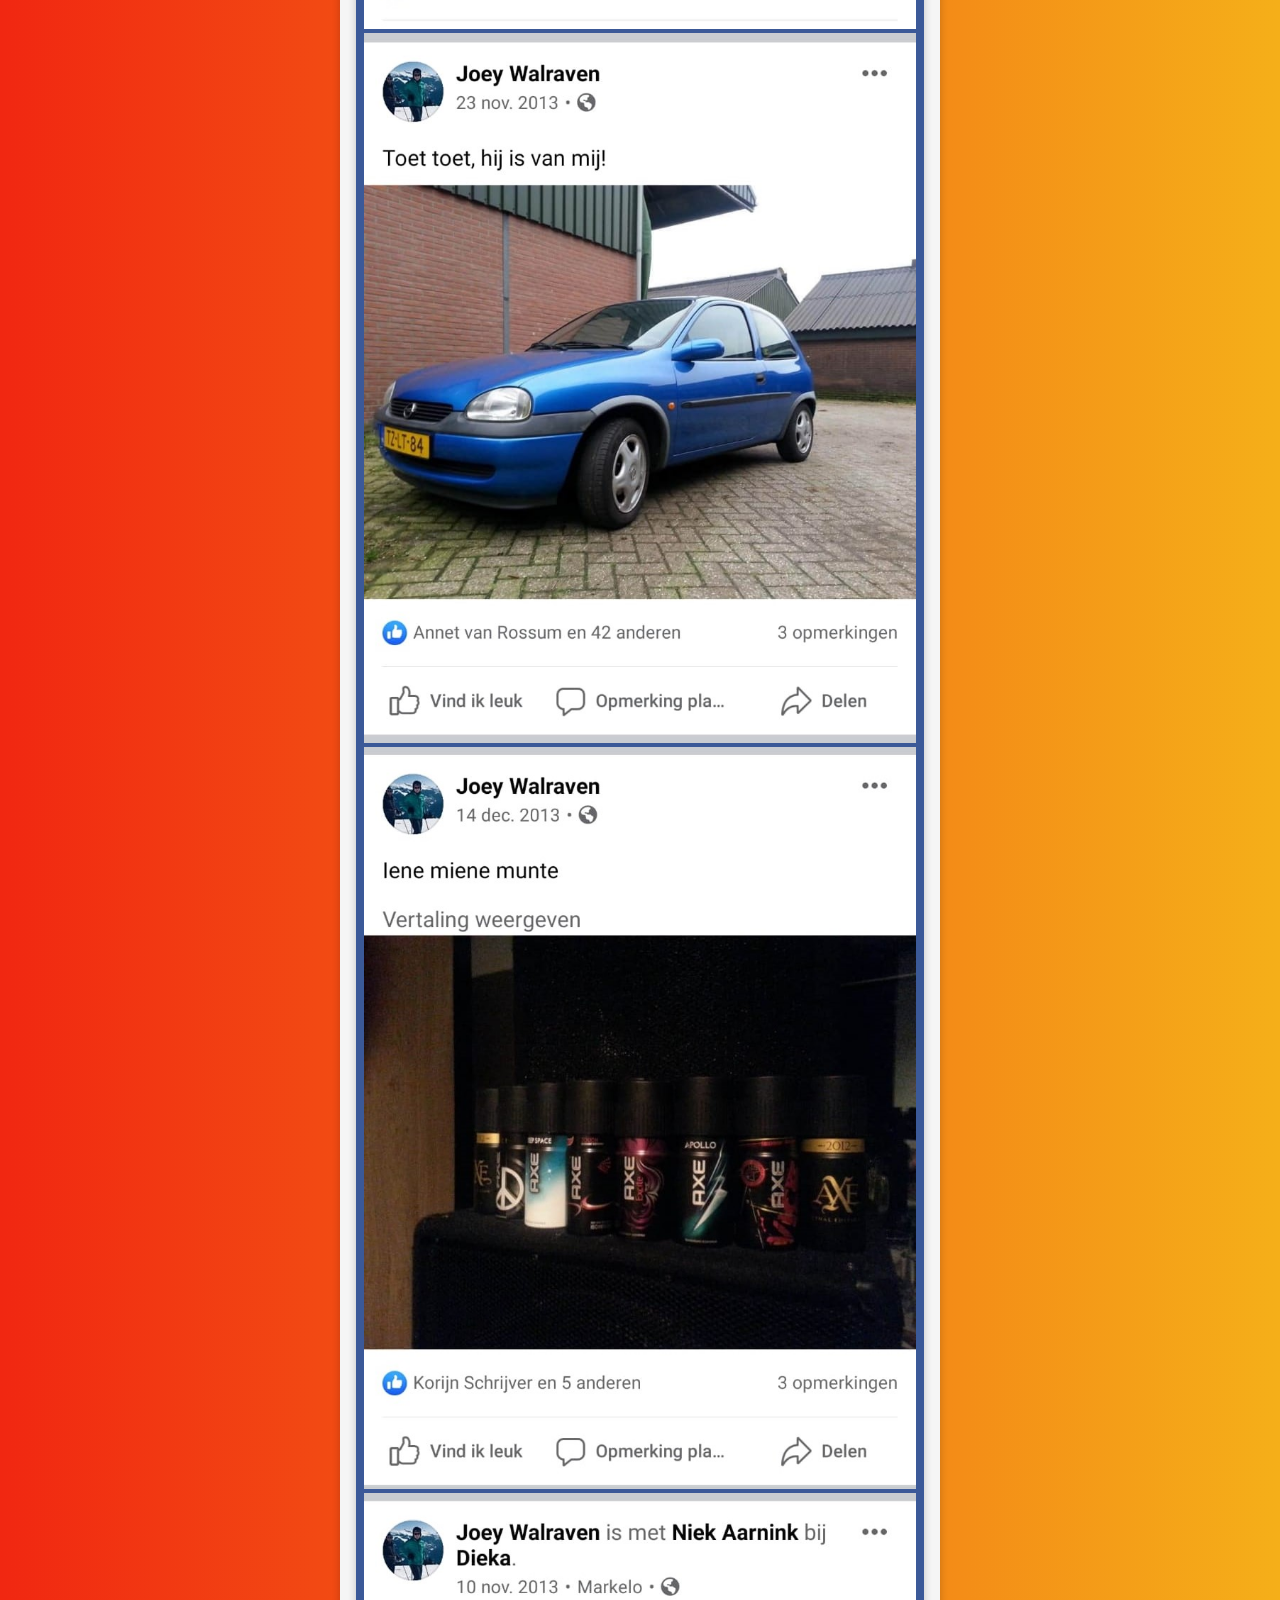
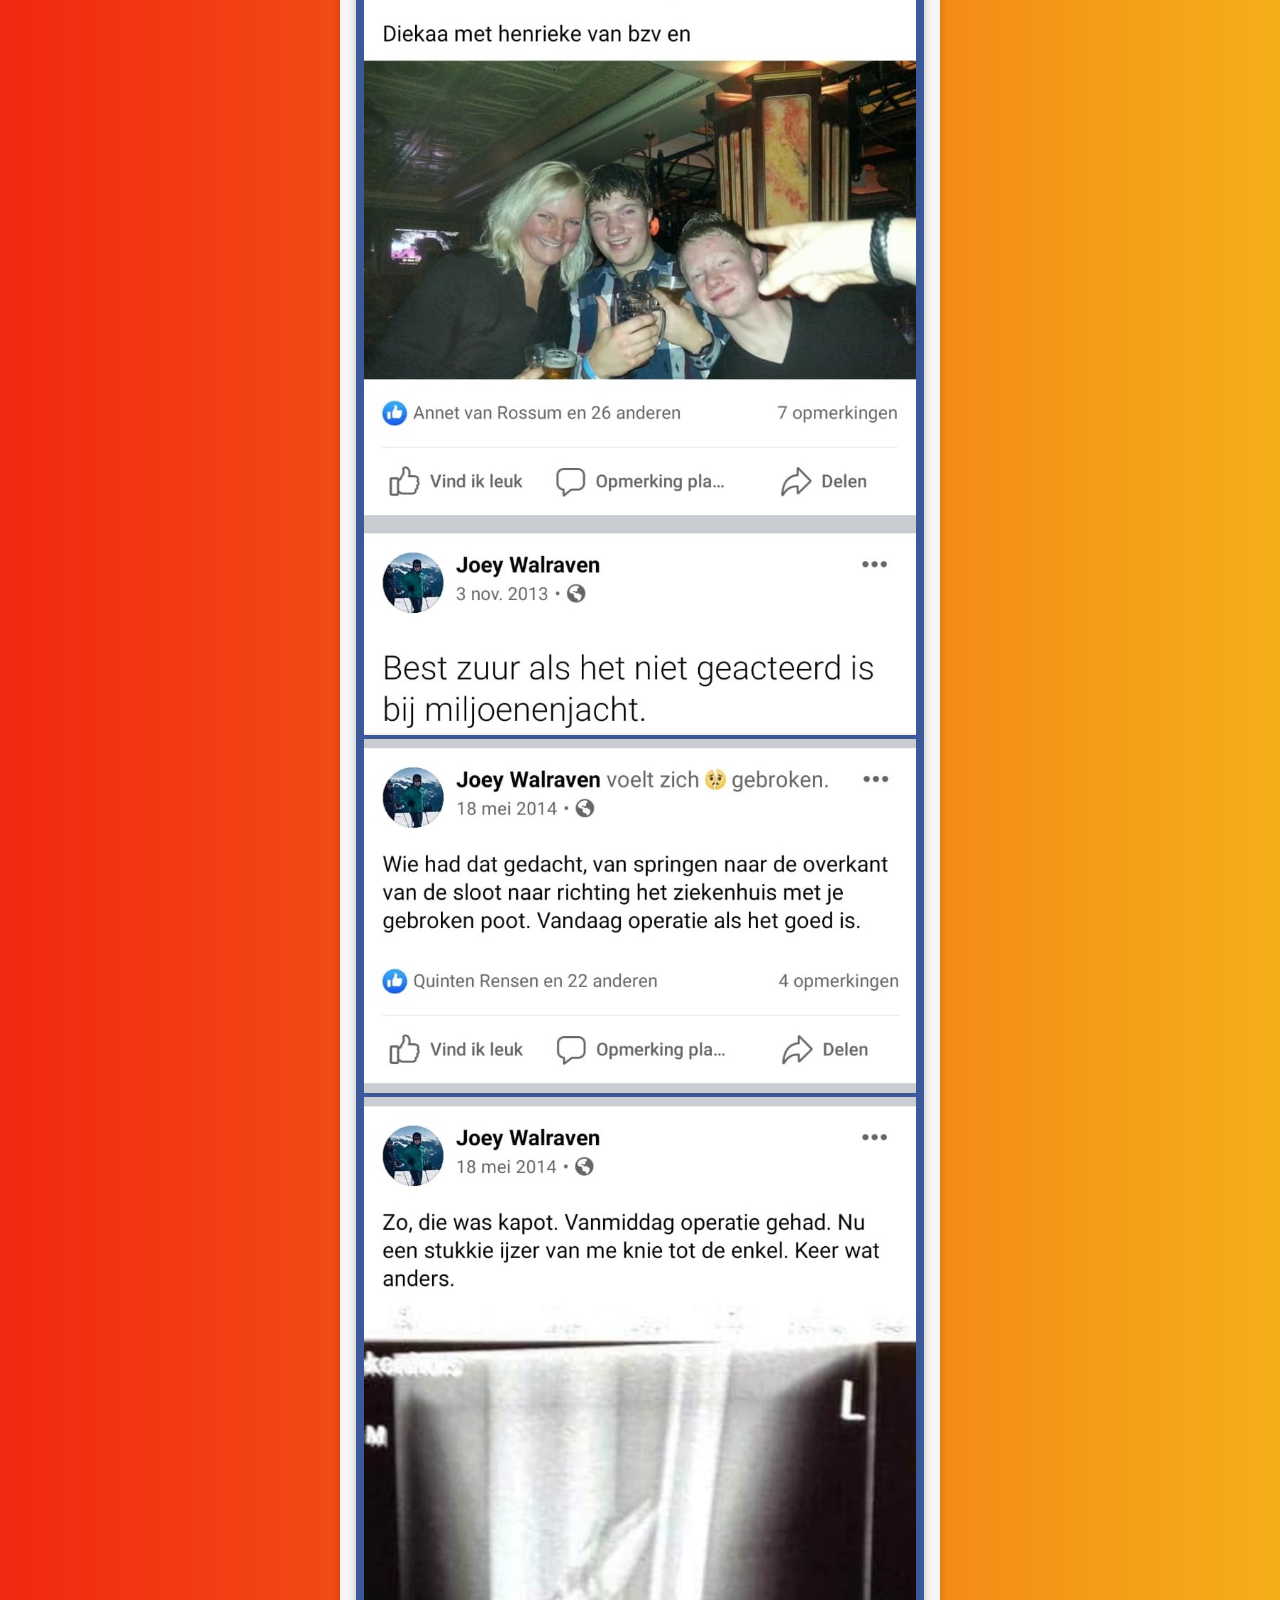
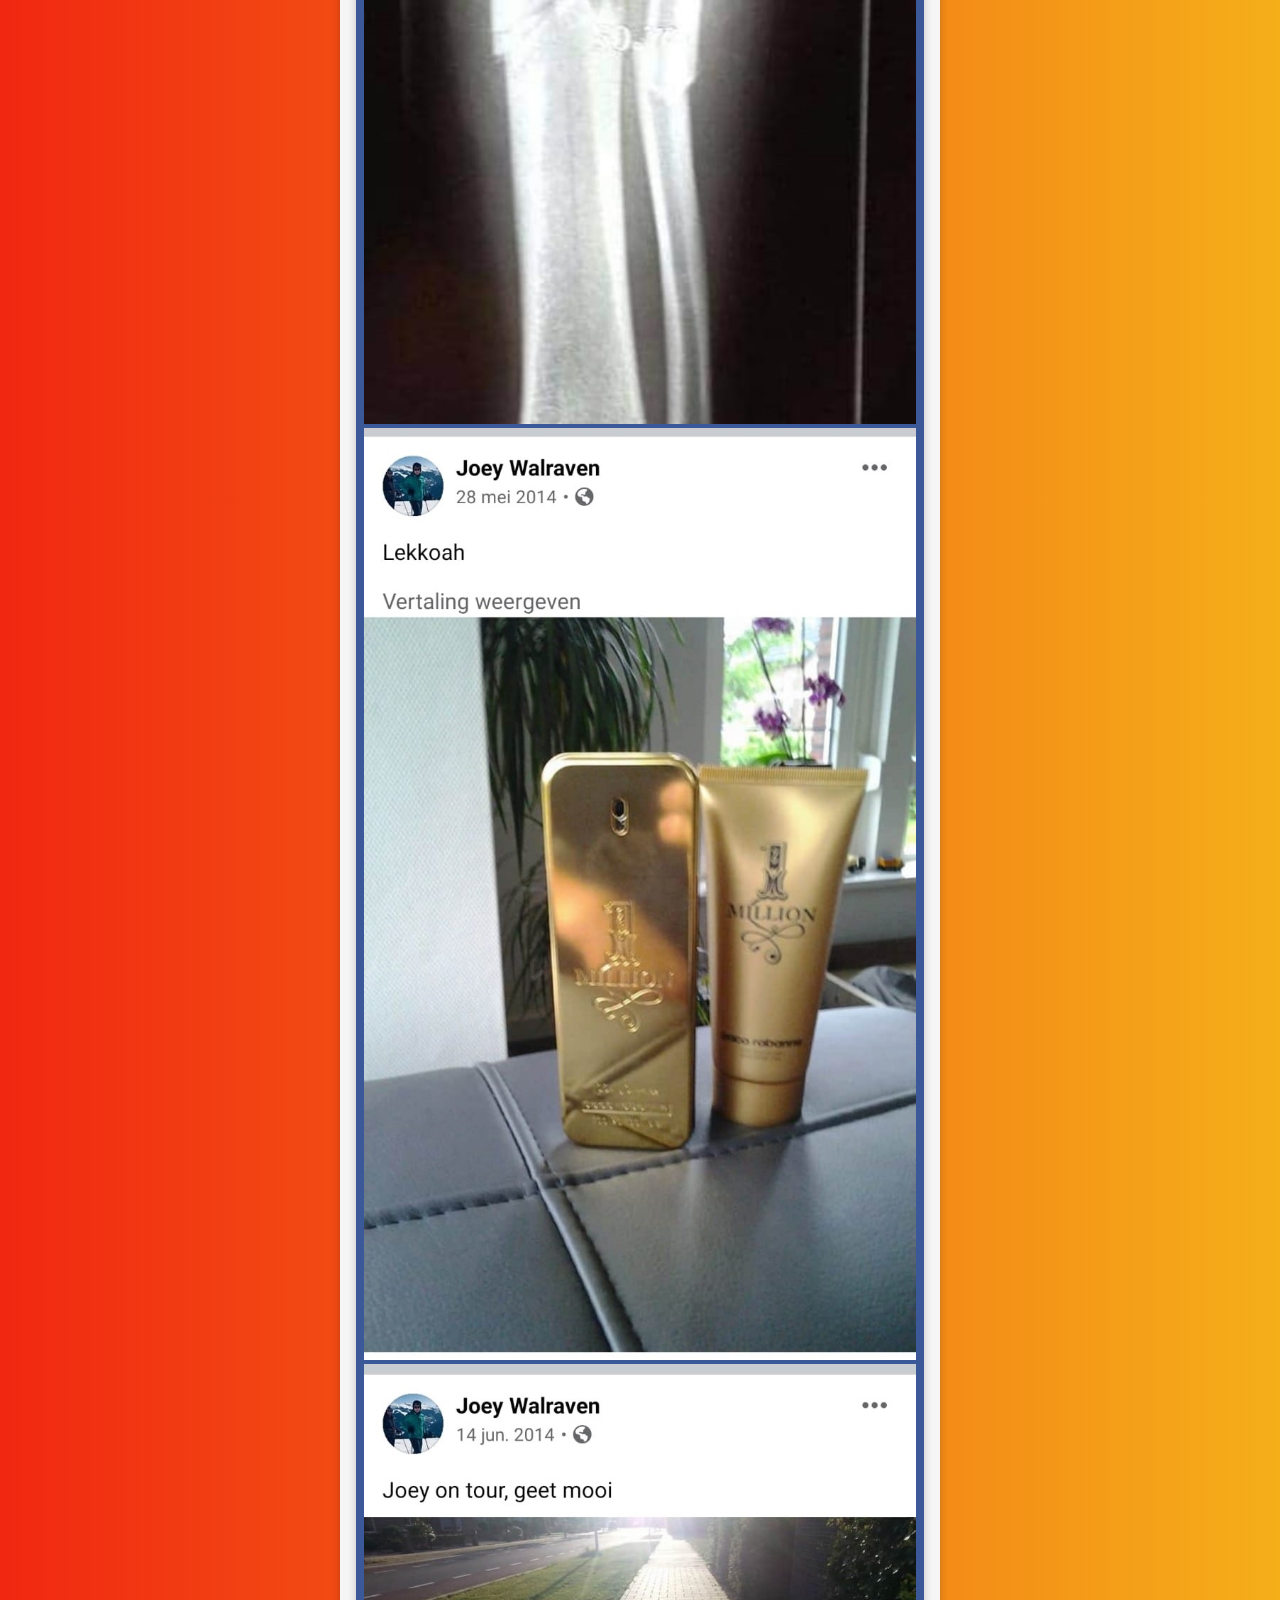
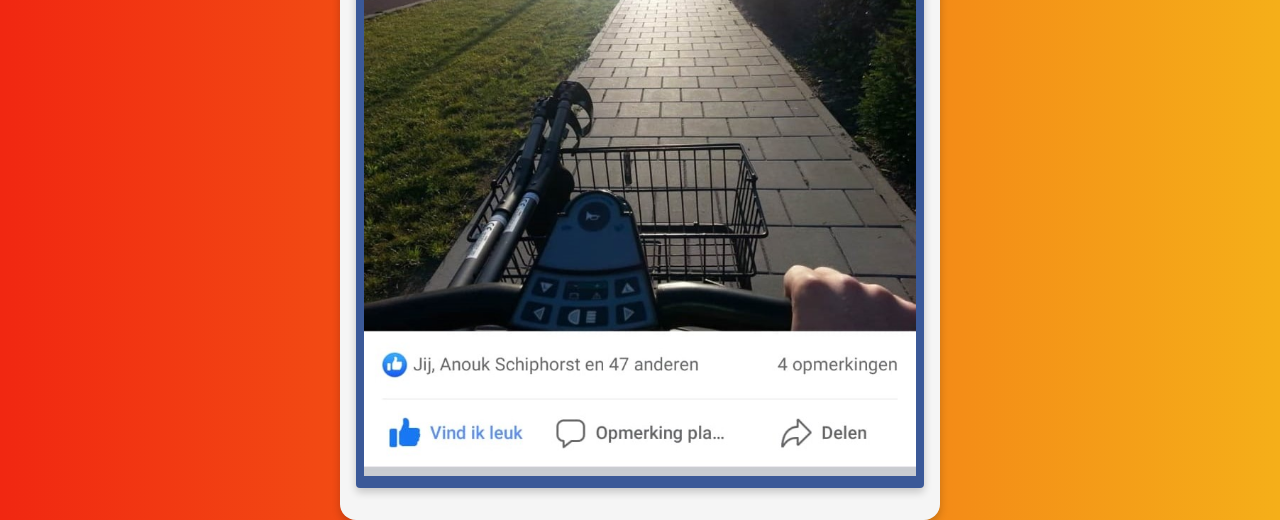
<file: social.html>
<!DOCTYPE html>
<html lang="en">
<head>
    <meta charset="UTF-8">
    <meta name="viewport" content="width=device-width, initial-scale=1.0">
    <title>Joey's Vuurwerkshow!</title>
    <link href="Resources/CSS/style.css" rel="stylesheet" type="text/css">
    
</head>

<body>
    <!--begin board vuurwerk-->
    <div id = "board"></div>
<!--begin board vuurwerk-->
    <div class="header">
        <div class="header-menu">
                <img class ="fit-logo"
                src="Resources/IMG/logo.svg">
            <button id="nav-toggle" class="button"><img src="Resources/Icon/menu-24px.svg"></button>
        </div>
        <div class="header-right hidden" id="nav-content">
            <a href="index.html">Home </a>
            <a href="media.html">Media</a>
            <a class="active" href="social.html">Social</a>
            <a href="aboutme.html">Over mij</a>
            <a href="gastenboek.html">Gastenboek</a>
        </div>
    </div>

    <div style = "padding: 0px 16px 0px 16px">
        <div class ="responsivecard" style= "margin-top: 112px; padding: 16px">
            <h1>
               Ik doe veel aan social media:
            </h1>
        </div>
    </div>

    <div style = "padding: 0px 16px 0px 16px">
        <div class ="responsivecard" style= "padding: 0px">
            <a href="https://www.sallandcentraal.nl/2010/07/vakantiewerk-tussen-de-lelies/">
                <img src="Resources/IMG/bloembollen.jpg" style = "border-top-left-radius: 16px; border-top-right-radius: 16px;" class="responsive_img">
                <div style = "padding: 16px" >
                    <h2>Salland centraal - Vakantiewerk tussen de lelies</h2>
                    <h5>Joey Walraven, vandaag precies 15 jaar, werkt in de vakantie voor De Weerd Asperges en Bloembollen. Het is het tweede jaar dat hij vakantiewerk doet voor De Weerd.</h5>
                </div>
            </a>
        </div>
    </div>

    <div style = "padding: 0px 16px 0px 16px">
        <div class ="responsivecard" style= "padding: 16px">
            <div>
                    <p>
                    <h2>Twitter vind ik geweldig:</h2>
                    <div class ="responsivecard_twitter">
                    <img src="Resources/Social/twitter_1.jpeg" class="responsive1">
                    <img src="Resources/Social/twitter_2.jpeg" class="responsive">
                    <img src="Resources/Social/twitter_3.jpeg" class="responsive">
                    <img src="Resources/Social/twitter_4.jpeg" class="responsive">
                    <img src="Resources/Social/twitter_5.jpeg" class="responsive">
                    <img src="Resources/Social/twitter_6.jpeg" class="responsive">
                    <img src="Resources/Social/twitter_7.jpeg" class="responsive">
                    <img src="Resources/Social/twitter_8.jpeg" class="responsive">
                    <img src="Resources/Social/twitter_9.jpeg" class="responsive">
                    <img src="Resources/Social/twitter_10.jpeg" class="responsive">
                    <img src="Resources/Social/twitter_11.jpeg" class="responsive">
                    <img src="Resources/Social/twitter_12.jpeg" class="responsive">     
                    <img src="Resources/Social/twitter_13.jpeg" class="responsive">  
                    <img src="Resources/Social/twitter_14.jpeg" class="responsive"> 
                    <img src="Resources/Social/twitter_15.jpeg" class="responsive"> 
                    <img src="Resources/Social/twitter_16.jpeg" class="responsive"> 
                    <img src="Resources/Social/twitter_17.jpeg" class="responsive2">               
                    </p>
                </div>
            </div>
        </div>
    </div>


    <div style = "padding: 0px 16px 0px 16px">
        <div class ="responsivecard" style= "padding: 16px">
            <div>
                    <p>
                    <h2>Ook Facebook vind ik heel leuk:</h2>
                    <div class="responsivecard_facebook">
                    <img src="Resources/Social/facebook_1.jpeg" class="responsive1">
                    <img src="Resources/Social/facebook_2.jpeg" class="responsive">
                    <img src="Resources/Social/facebook_3.jpeg" class="responsive">
                    <img src="Resources/Social/facebook_4.jpeg" class="responsive">
                    <img src="Resources/Social/facebook_5.jpeg" class="responsive">
                    <img src="Resources/Social/facebook_6.jpeg" class="responsive">
                    <img src="Resources/Social/facebook_7.jpeg" class="responsive">
                    <img src="Resources/Social/facebook_8.jpeg" class="responsive">
                    <img src="Resources/Social/facebook_9.jpeg" class="responsive">
                    <img src="Resources/Social/facebook_10.jpeg" class="responsive">
                    <img src="Resources/Social/facebook_11.jpeg" class="responsive">
                    <img src="Resources/Social/facebook_12.jpeg" class="responsive">     
                    <img src="Resources/Social/facebook_13.jpeg" class="responsive2">  
                    </div>
                    </p>
            </div>
        </div>
    </div>

    <script>
		//Javascript to toggle the menu
		document.getElementById('nav-toggle').onclick = function(){
			document.getElementById("nav-content").classList.toggle("hidden");
		}
    </script>
    
</body>

<!--script voor vuurwerk begin-->
<script>
    var brd = document.createElement("DIV");
    document.body.insertBefore(brd, document.getElementById("board"));

    seeds = [];
    particles = [];

    const fwkPtcIniV = 0.5;
    const fwkSedIniV = 0.5;
    const fwkPtcIniT = 2500;
    const fwkSedIniT = 1000;
    const a = 0.0005;
    const g = 0.0005;
    const v = 0.3;
    const cursorXOffset = 5;
    const cursorYOffset = 0;


    function newFireworkParticle(x, y, angle)
    {
        var fwkPtc = document.createElement("DIV");
        fwkPtc.setAttribute('class', 'fireWorkParticle');
        fwkPtc.time = fwkPtcIniT;
        while(angle > 360)
            angle -= 360;
        while(angle < 0)
            angle += 360;
        fwkPtc.velocity = [];
        if(angle > 270)
        {
            fwkPtc.velocity.x = fwkPtcIniV * Math.sin(angle * Math.PI / 180) * (1 - Math.random() * v);
            fwkPtc.velocity.y = fwkPtcIniV * Math.cos(angle * Math.PI / 180) * (1 - Math.random() * v);
        }
        else if(angle > 180)
        {
            fwkPtc.velocity.x = fwkPtcIniV * Math.sin(angle * Math.PI / 180) * (1 - Math.random() * v);
            fwkPtc.velocity.y = fwkPtcIniV * Math.cos(angle * Math.PI / 180) * (1 - Math.random() * v);
        }
        else if(angle > 90)
        {
            fwkPtc.velocity.x = fwkPtcIniV * Math.sin(angle * Math.PI / 180) * (1 - Math.random() * v);
            fwkPtc.velocity.y = fwkPtcIniV * Math.cos(angle * Math.PI / 180) * (1 - Math.random() * v);
        }
        else
        {
            fwkPtc.velocity.x = fwkPtcIniV * Math.sin(angle * Math.PI / 180) * (1 - Math.random() * v);
            fwkPtc.velocity.y = fwkPtcIniV * Math.cos(angle * Math.PI / 180) * (1 - Math.random() * v);
        }
        fwkPtc.position = [];
        fwkPtc.position.x = x;
        fwkPtc.position.y = y;
        fwkPtc.style.left = fwkPtc.position.x + 'px';
        fwkPtc.style.top = fwkPtc.position.y + 'px';
        if(particles == null)
            particles = [];
        particles.push(fwkPtc);
        return fwkPtc;
    }

    document.addEventListener("click", newFireWorkOnClick);

    function newFireWorkOnClick(event)
    {
        newFireworkSeed(event.pageX - brd.offsetLeft + cursorXOffset, event.pageY - brd.offsetTop + cursorYOffset);
    }

    function newFireworkSeed(x, y)
    {
        var fwkSed = document.createElement("DIV");
        fwkSed.setAttribute('class', 'fireWorkSeed');
        brd.appendChild(fwkSed);
        fwkSed.time = fwkSedIniT;
        fwkSed.velocity = [];
        fwkSed.velocity.x = 0;
        fwkSed.velocity.y = fwkSedIniV;
        fwkSed.position = [];
        fwkSed.position.x = x;
        fwkSed.position.y = y;
        fwkSed.style.left = fwkSed.position.x + 'px';
        fwkSed.style.top = fwkSed.position.y + 'px';
        if(seeds == null)
            seeds = [];
        seeds.push(fwkSed);
        return fwkSed;
    }
    
    function newFireWorkStar(x, y)
    {
        var fwkBch = document.createElement("DIV");
        fwkBch.setAttribute('class', 'fireWorkBatch');
        var a = 0;
        while(a < 360)
        {
            var fwkPtc = newFireworkParticle(x, y, a);
            fwkBch.appendChild(fwkPtc);
            a += 5;
        }
        brd.appendChild(fwkBch);
    }

    var before = Date.now();
    var id = setInterval(frame, 5);
    
    function frame()
    {
        var current = Date.now();
        var deltaTime = current - before;
        before = current;
        for(i in seeds)
        {
            var fwkSed = seeds[i];
            fwkSed.time -= deltaTime;
            if(fwkSed.time > 0)
            {
                fwkSed.velocity.x -= fwkSed.velocity.x * a * deltaTime;
                fwkSed.velocity.y -= g * deltaTime + fwkSed.velocity.y * a * deltaTime;
                fwkSed.position.x += fwkSed.velocity.x * deltaTime;
                fwkSed.position.y -= fwkSed.velocity.y * deltaTime;
                fwkSed.style.left = fwkSed.position.x + 'px';
                fwkSed.style.top = fwkSed.position.y + 'px';
            }
            else
            {
                newFireWorkStar(fwkSed.position.x, fwkSed.position.y);
                fwkSed.parentNode.removeChild(fwkSed);
                seeds.splice(i, 1);
            }
        }
        for(i in particles)
        {
            var fwkPtc = particles[i];
            fwkPtc.time -= deltaTime;
            if(fwkPtc.time > 0)
            {
                fwkPtc.velocity.x -= fwkPtc.velocity.x * a * deltaTime;
                fwkPtc.velocity.y -= g * deltaTime + fwkPtc.velocity.y * a * deltaTime;
                fwkPtc.position.x += fwkPtc.velocity.x * deltaTime;
                fwkPtc.position.y -= fwkPtc.velocity.y * deltaTime;
                fwkPtc.style.left = fwkPtc.position.x + 'px';
                fwkPtc.style.top = fwkPtc.position.y + 'px';
            }
            else
            {
                fwkPtc.parentNode.removeChild(fwkPtc);
                particles.splice(i, 1);
            }
        }
    }
</script>
<!--script voor vuurwerk eind-->
</html>
</file>
<file: Resources/CSS/style.css>
body, html {
  height: 100%;
  margin: 0;
  font-family: 'Segoe UI', Tahoma, Geneva, Verdana, sans-serif;
  background-image: linear-gradient(to right, #f12711, #f5af19);
}

* {
  box-sizing: border-box;
}  

h1 {
  font-size: 32px;
  text-align: left;
}

h2 {
  font-size: 16px;
  text-align: left;
}

.fit-logo {
  max-width: 370px;
  height: 48px;
}


.p {
  border: 2px solid rgb(50, 50, 50);
  border-radius: 4px;
  padding: 16px;
  margin: 30px auto 30px auto;
  width: 552px;
  background-color: rgb(210, 210, 210, 0.9);
}

.header {
  overflow: hidden;
  background-color: #1f1f1f;
  padding: 16px;
  position: fixed;
  z-index: 10;
  top: 0px;
  left: 0px;
  right: 0px;
  width: 100%;
}

.header-menu {
  display: flex;
  flex-direction: row;
  justify-content: space-between;
  align-items: center;
  width: 100%;
}

.button {
  width: 48px;
  height: 48px;
  background-color: whitesmoke;
  border: 2px solid whitesmoke;
  border-radius: 4px;
  
}

.hidden {
  display: none;
}

.header a {
  float: left;
  color: whitesmoke;
  text-align: center;
  padding: 12px;
  text-decoration: none;
  font-size: 18px; 
  line-height: 24px;
  border-radius: 8px;
  margin-top: 8px;
  margin-right: 4px;
}

.header a.logo {
  font-size: 25px;
  font-weight: bold;
}

.header a:hover {
  background-color: #ddd;
  color: black;
}

.header a.active {
  background-image: linear-gradient(to right, #f12711,#f5af19);
  color: whitesmoke;
}

.header-right {
  float: right;
}

.video {
  margin: 30px auto 30px auto;
  width: fit-content;
  height: fit-content;
  background-color: whitesmoke;
}

.card {
  margin: 30px auto 30px auto;
  box-shadow: 0 4px 8px 0 rgba(0,0,0,0.2);
  transition: 0.3s;
  width: 300px;
  background-color: whitesmoke;
}

.responsivecard {
  margin: 16px auto 16px auto;
  box-shadow: 0 4px 8px 0 rgba(0,0,0,0.2);
  transition: 0.3s;
  border-radius: 16px;
  width: 600px;
  background-color: whitesmoke;
}

.card:hover {
  box-shadow: 0 8px 16px 0 rgba(0,0,0,0.2);
}

.container {
  padding: 1px 16px;
  background-color: whitesmoke;
  width: auto;
  position: relative;
}

.logo {
  float: center;
}

.responsivecard_twitter {
  margin: 16px auto 16px auto;
  box-shadow: 0 4px 8px 0 rgba(0,0,0,0.2);
  transition: 0.3s;
  border-radius: 4px;
  width: fit-content;
  background-color: #00acee;
}

.responsivecard_facebook {
  margin: 16px auto 16px auto;
  box-shadow: 0 4px 8px 0 rgba(0,0,0,0.2);
  transition: 0.3s;
  border-radius: 4px;
  width: fit-content;
  background-color: #3b5998;
}

.responsive{
  width: 100%;
  height: auto;
  padding: 0px 8px;
  }

.responsive1{
width: 100%;
height: auto;
padding: 8px 8px 0px 8px;
}

.responsive2{
  width: 100%;
  height: auto;
  padding: 0px 8px 8px 8px;
  }

.responsive_img{
  width: 100%;
  height: auto;
  padding: 0px;
  }

/* Change the link color to #111 (black) on hover */
li a:hover {
  background-color: #111;
}


@media screen and (max-width: 632px) {
  .header a {
    float: none;
    display: block;
    text-align: left;
    margin: 8px 0px 4px 0px;
  }
  
  .header-right {
    float: none;
  }

  .fit-logo {
    width: 80%;
    height: 48px;
  }
 
  .p
  {
    border: 2px solid rgb(50, 50, 50);
    padding: 18px;
    width: auto;
    margin: 30px 24px;
    background-color: rgb(210, 210, 210, 0.9);
  }
  
  .video {
    margin: 30px auto 30px auto;
    width: fit-content;
    height: fit-content;
    padding: 0px;
  }
  
  .card {
    box-shadow: 0 4px 8px 0 rgba(0,0,0,0.2);
    transition: 0.3s;
    width: 300px;
  }
  
  .responsivecard {
    margin: 16px auto 16px auto;
    box-shadow: 0 4px 8px 0 rgba(0,0,0,0.2);
    transition: 0.3s;
    border-radius: 16px;
    width: fit-content;
    background-color: whitesmoke;
  }
  
  .responsivecard_twitter {
    margin: 16px auto 16px auto;
    box-shadow: 0 4px 8px 0 rgba(0,0,0,0.2);
    transition: 0.3s;
    border-radius: 4px;
    width: fit-content;
    background-color: #00acee;
  }

  .responsivecard_facebook {
    margin: 16px auto 16px auto;
    box-shadow: 0 4px 8px 0 rgba(0,0,0,0.2);
    transition: 0.3s;
    border-radius: 4px;
    width: fit-content;
    background-color: #3b5998;
  }

  .container {
    padding: 1px 16px;
    background-color: whitesmoke;
    width: auto;
  }

  .responsive{
    width: 100%;
    height: auto;
    padding: 0px 8px;
    }
  
  .responsive1{
  width: 100%;
  height: auto;
  padding: 8px 8px 0px 8px;
  }
  
  .responsive2{
    width: 100%;
    height: auto;
    padding: 0px 8px 8px 8px;
    }
  
  .responsive_img{
    width: 100%;
    height: auto;
    padding: 0px;
    }

}
/* begin ccs vuurwerk */
@keyframes 			firework-animation {
  0% {background-color : red;}
  25% {background-color : orange;}
  50% {background-color : yellow;}
  75% {background-color : green;}
  100% {background-color : blue;}
}
@-webkit-keyframes 	firework-animation {
  0% {background-color : red;}
  25% {background-color : orange;}
  50% {background-color : yellow;}
  75% {background-color : green;}
  100% {background-color : blue;}
}
@keyframes 			firework-seed-animation	{
  0% {background-color : red;}
  25% {background-color : rgb(0, 110, 255);}
  100% {background-color : rgb(19, 224, 19);}
}
@-webkit-keyframes	firework-seed-animation	{
  0% {background-color : red;}
  25% {background-color :rgb(0, 110, 255);}
  100% {background-color : rgb(19, 224, 19);}
}
@keyframes 			firework-fade-animation {
  0% {opacity : 1;}
  50% {opacity : 1;}
  100% {opacity : 0;}
}
@-webkit-keyframes 	firework-fade-animation {
  0% {opacity : 1;}
  50% {opacity : 1;}
  100% {opacity : 0;}
}
.fireWorkBatch {
  z-index : 999;
  position: absolute;
  top : 0px;
  left : 0px;
  animation-name : firework-fade-animation;
  animation-timing-function : cubic-bezier(0.5, 0, 1. 1);
  animation-duration : 2.5s;
}
.fireWorkParticle {
  z-index : 999;
  position: absolute;
  height : 5px;
  width : 5px;
  border-radius : 2.5px;
  animation-name : firework-animation;
  animation-timing-function : linear;
  animation-duration : 1s;
  animation-iteration-count : infinite;
}
.fireWorkSeed {
  z-index : 999;
  position: absolute;
  height : 5px;
  width : 5px;
  border-radius : 5px;
  animation-name : firework-seed-animation;
  animation-timing-function : linear;
  animation-duration : 0.5s;
  animation-iteration-count : infinite;
}	
/* eind ccs vuurwerk */
</file>
